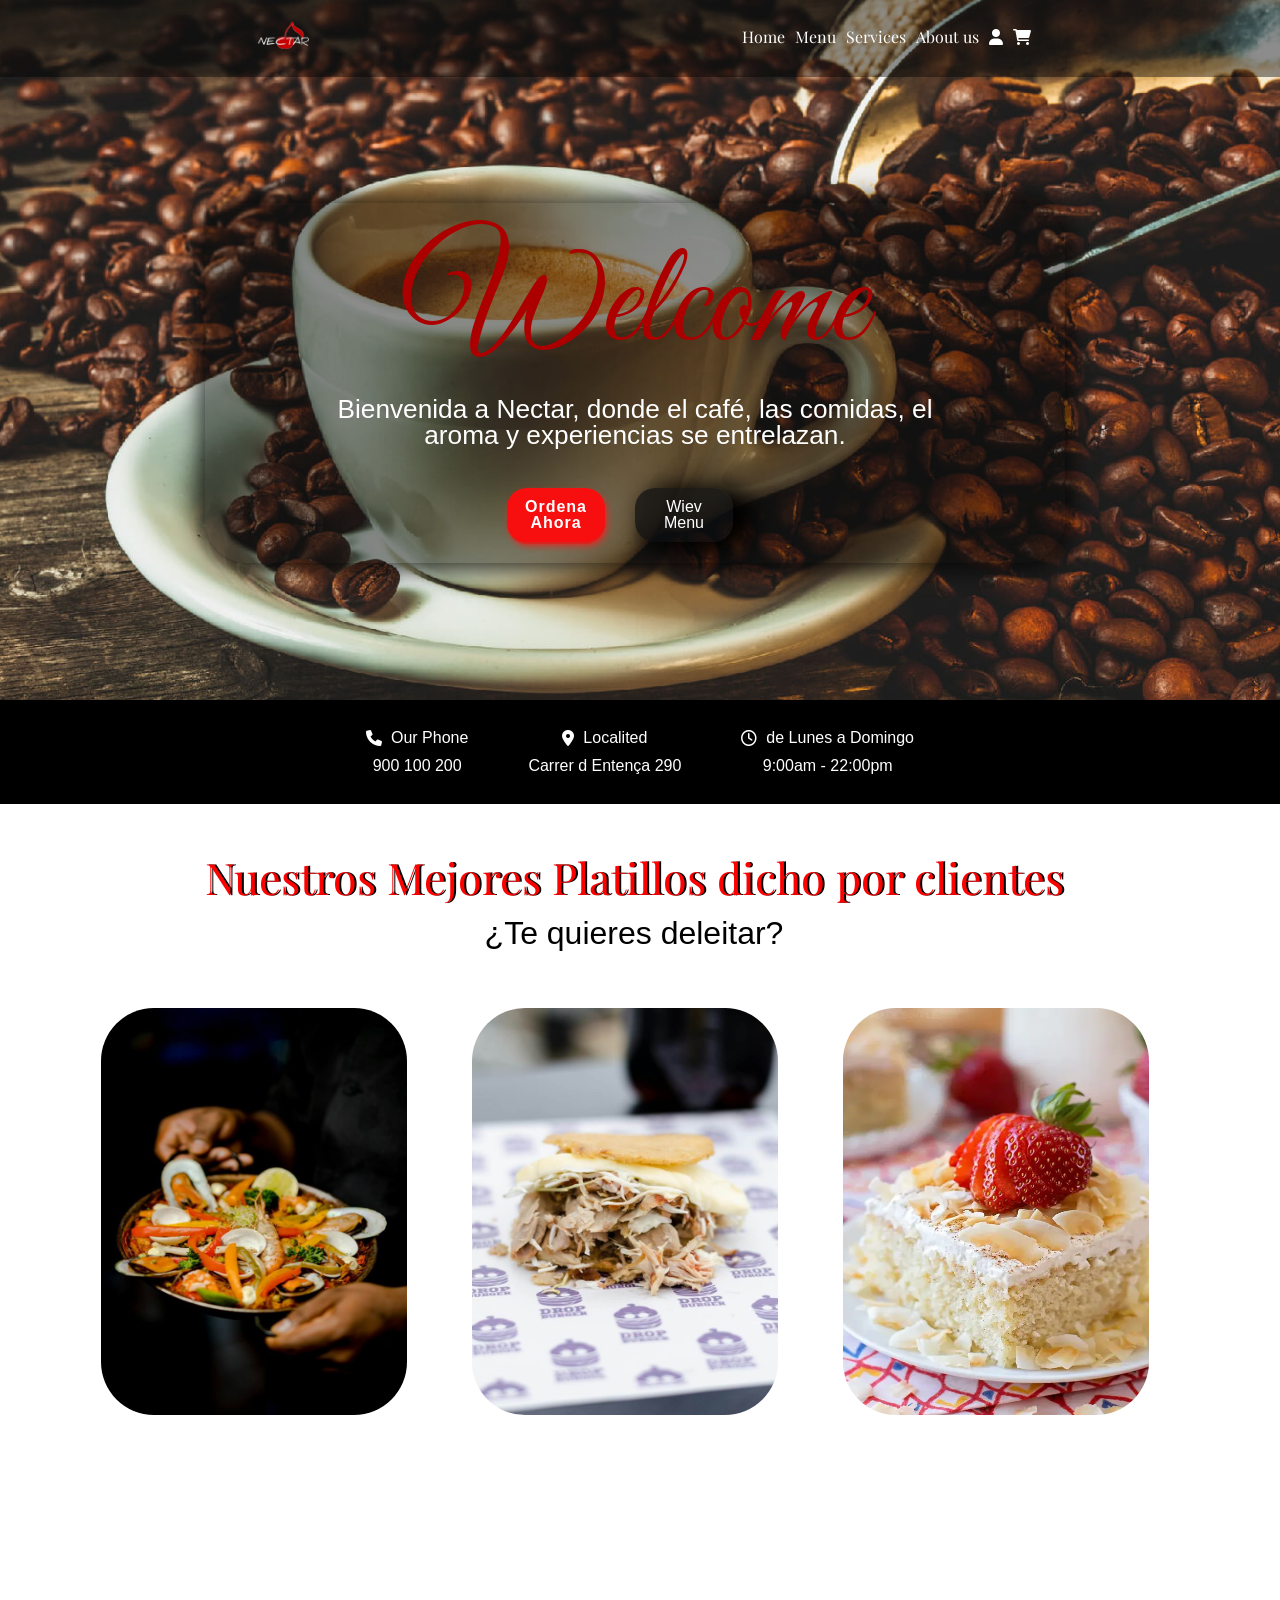
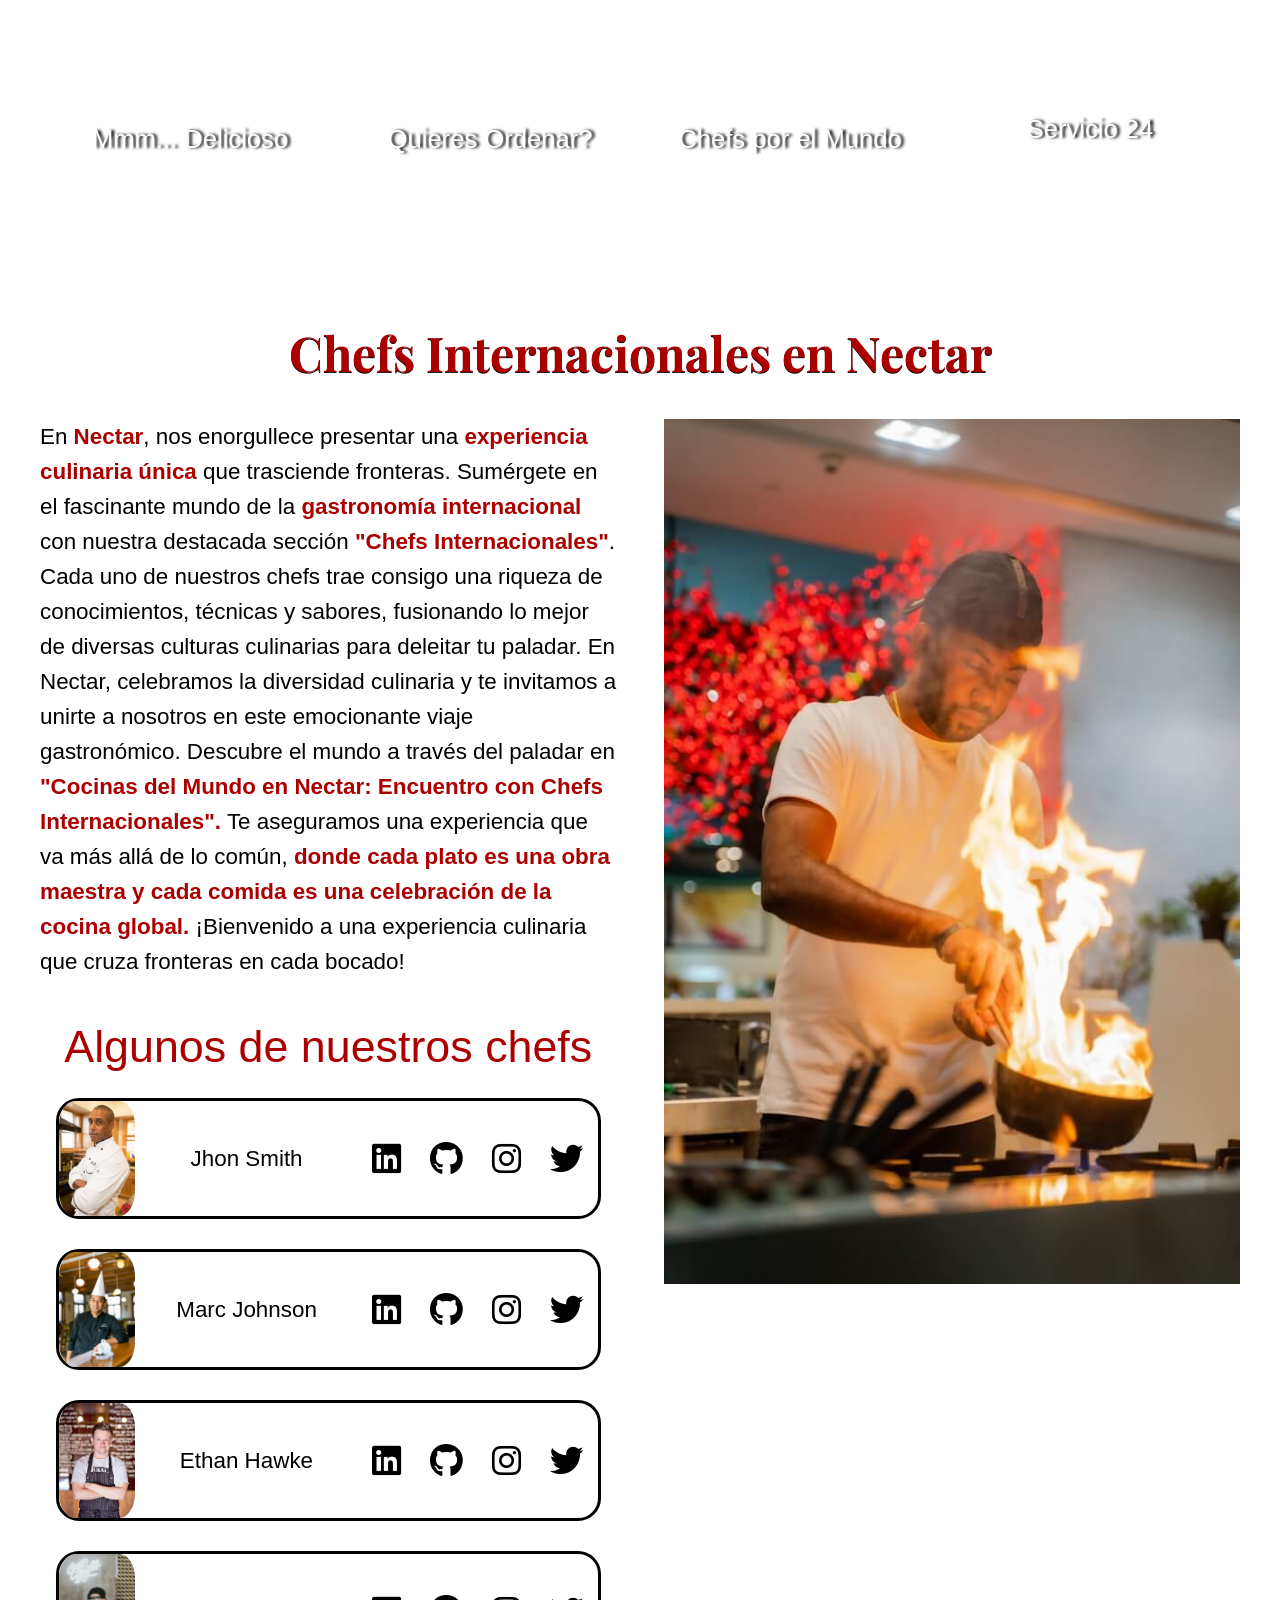
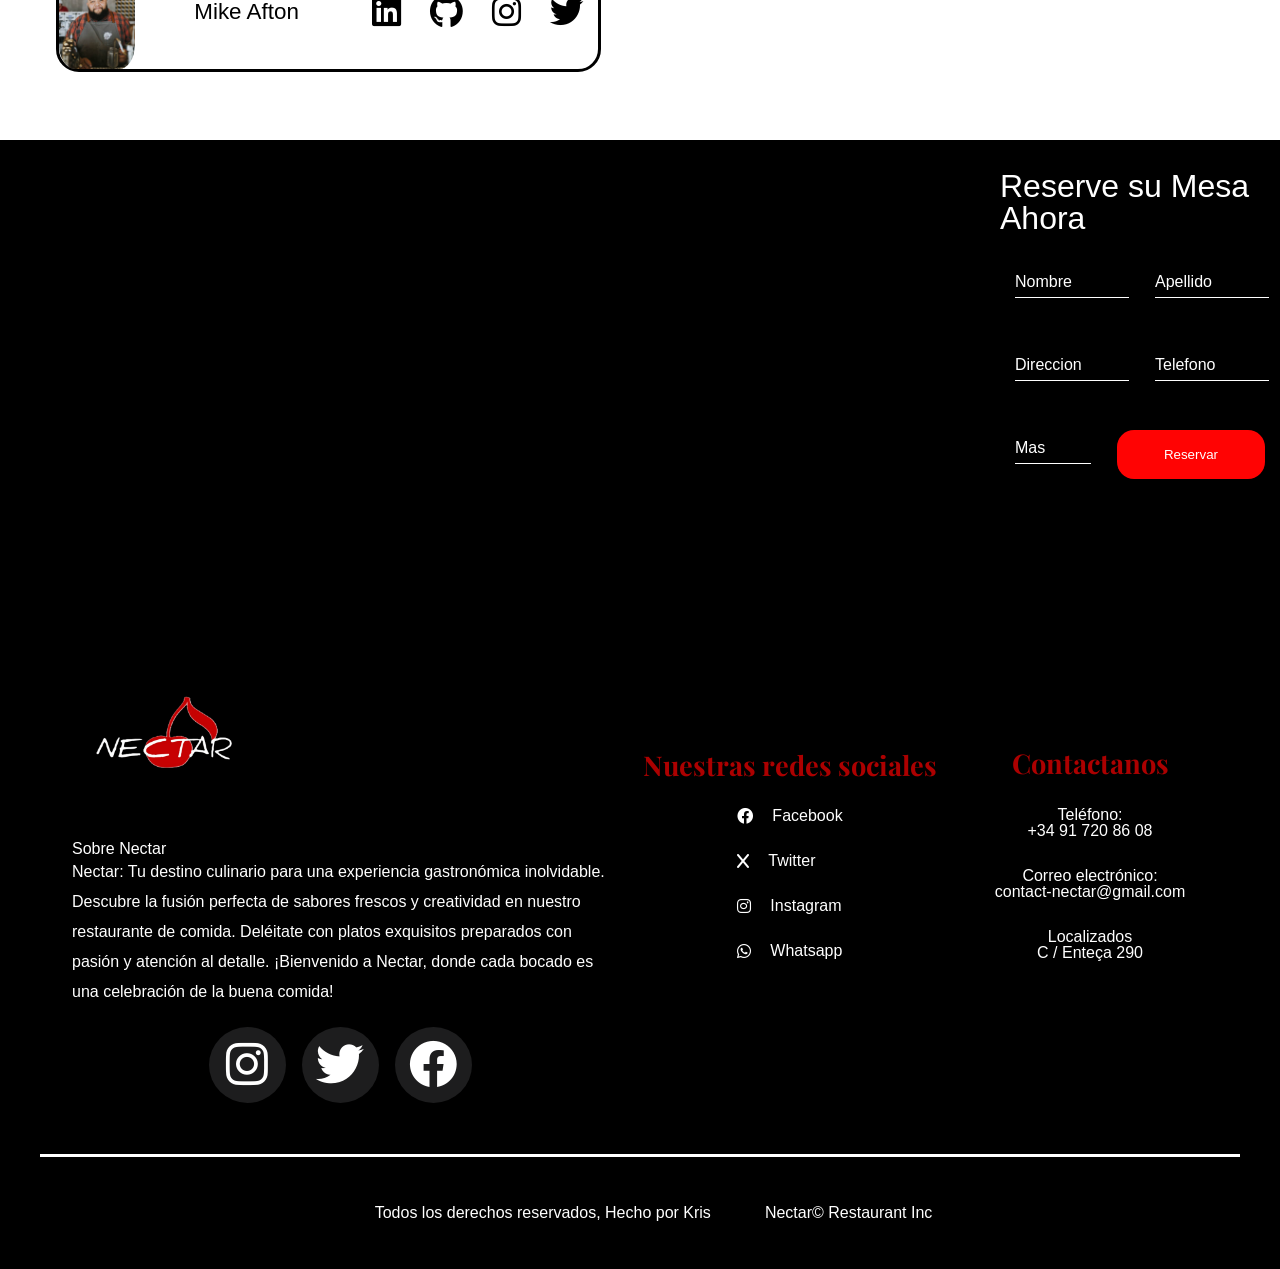
<file: templates/index.html>
<!DOCTYPE html>
<html lang="es">
<head>
    <meta charset="UTF-8">

    <link rel="stylesheet" href="css/reset.css">

    <link rel="preconnect" href="https://fonts.googleapis.com">
    <link rel="preconnect" href="https://fonts.gstatic.com" crossorigin>
    <link href="https://fonts.googleapis.com/css2?family=Playfair+Display:ital@1&display=swap" rel="stylesheet">
    <link href="https://fonts.googleapis.com/css2?family=Great+Vibes&display=swap" rel="stylesheet">

    <link rel="stylesheet" href="https://cdnjs.cloudflare.com/ajax/libs/font-awesome/6.0.0/css/all.min.css">

    <link rel="stylesheet" href="css/style.css">

    <meta name="viewport" content="width=device-width, initial-scale=1.0">

    <link rel="icon" href="img-optimizado/cherry.png" type="image/png">

    <title>Nectar</title>

</head>
<body>
    <div id="wrapper">
        <header class="header_start">
            <div class="header_all">
                <div class="wrapper">
                    <div class="header_title_a_network">
                        <a class="h1_a" href="index.html">
                            <img class="cherry-title" src="img-optimizado/cherry_white.png" alt="title-cherry">
                        </a>    
                    </div>    
                    <div class="header_nav_bars">
                        <label for="main" class="bars-menu"> 
                            <i class="fa-solid fa-bars responsive_bar"></i>
                        </label>
                        <input type="checkbox" id="main" class="nav_input">    <!-- Menu bar on mobile view -->
                        <nav class="nav_menu">    
                            <ul class="naving" role="navigation">
                                <li class="list-nav-nectar"><a href="index.html" class="nav_list">Home</a></li>
                                <li class="list-nav-nectar"><a href="menu.html" class="nav_list box-list">Menu</a></li>
                                <li class="list-nav-nectar services-main-list">
                                    <a href="#" class="nav_list">Services</a>
                                    <ul class="services-submain">
                                        <li class="submain-list"><a href="ordernar.html">Ordenar</a></li>
                                        <li class="submain-list"><a href="delivery.html">Delivery</a></li>
                                    </ul>
                                </li>
                                <li class="list-nav-nectar"><a href="about-us.html" class="nav_list">About us</a></li>
                                <li class="list-nav-nectar icon-naving"><a href="../login.php"><i class="fa-solid fa-user"></i></a></li>
                                <li class="list-nav-nectar icon-naving"><a href="../bd.php"><i class="fa-solid fa-cart-shopping"></i></a></i></li>
                            </ul>
                        </nav>     
                    </div>
                </div>
            </div>
        </header>
        <div class="hero">
            <div class="container_hero">
                <div class="box-img-hero img-carrusel">
                    <div class="overlow">
                        <div class="wrapper">
                            <div class="welcome">
                                <div class="text-hero">
                                    <span class="span-text-hero">Welcome</span>
                                    <p class="p-hero">Bienvenida a Nectar, donde el café, las comidas, el aroma y experiencias se entrelazan.</p>
                                </div>
                                <div class="buttoms-hero">
                                    <a href="ordernar.html" class="bottom-order">Ordena Ahora</a>
                                    <a href="menu.html" class="bottom-view-menu">Wiev Menu</a>
                                </div>
                            </div>
                        </div>
                    </div>
                </div>
                <div class="box-img-hero img-carrusel2">
                    <div class="overlow">
                        <div class="wrapper">
                            <div class="welcome">
                                <div class="text-hero">
                                    <span class="span-text-hero">Like</span>
                                    <p class="p-hero">
                                        ¡Caliente, Cremoso y Listo para Disfrutar en Nectar!
                                    </p>
                                </div>
                                <div class="buttoms-hero">
                                    <a href="ordenar.html" class="bottom-order">Ordena Ahora</a>
                                    <a href="menu.html" class="bottom-view-menu">Wiev Menu</a>
                                </div>
                            </div>
                        </div>
                    </div>
                </div>
                <div class="box-img-hero img-carrusel3">
                    <div class="overlow">
                        <div class="wrapper">
                            <div class="welcome">
                                <div class="text-hero">
                                    <span class="span-text-hero">Welcome</span>
                                    <p class="p-hero">¡En Nectar el Café es un Fuego de Sabor, Cremosidad y Placer.</p>
                                </div>
                                <div class="buttoms-hero">
                                    <a href="ordenar.html" class="bottom-order">Ordena Ahora</a>
                                    <a href="menu.html" class="bottom-view-menu">Wiev Menu</a>
                                </div>
                            </div>
                        </div>
                    </div>
                </div>
                <div class="box-img-hero img-carrusel4">
                    <div class="overlow">
                        <div class="wrapper">
                            <div class="welcome">
                                <div class="text-hero">
                                    <span class="span-text-hero">Remember</span>
                                    <p class="p-hero">No solo creamos café y comidas, creamos momentos. Nuestro espacio es tu refugio, donde puedes disfrutar de la calidez de la compañía o sumergirte en la serenidad de tu propio espacio.</p>
                                </div>
                                <div class="buttoms-hero">
                                    <a class="bottom-order" href="ordenar.html">Ordena Ahora</a>
                                    <a href="menu.html" class="bottom-view-menu">Wiev Menu</a>
                                </div>
                            </div>
                        </div>
                    </div>
                </div>
            </div>
        </div>
        <main class="main">
            <section class="services-nectar time-services">
                <div class="wrapper">
                    <div class="links services-day">
                        <div class="box-services phone-resum">
                            <div class="title-services-content">
                                <i class="fa-solid fa-phone"></i>
                                <h2>Our Phone</h2>
                            </div>
                            <p>900 100 200</p>
                        </div>
                        <div class="box-services localited-site">
                            <div class="title-services-content">
                                <i class="fa-solid fa-location-dot"></i>
                                <h2>Localited</h2>
                            </div>
                            <p>Carrer d Entença 290</p>
                        </div>
                        <div class="box-services clock-day">
                            <div class="title-services-content">
                                <i class="fa-regular fa-clock"></i>
                                <h2>de Lunes a Domingo</h2>
                            </div>
                            <p>9:00am - 22:00pm </p>
                        </div>
                    </div>
                </div>
            </section>
            <section class="section-food-temp">
                <div class="wrapper">
                    <div class="content-stars-slider">
                        <div class="title-slider-star">
                            <h2>Nuestros Mejores Platillos dicho por clientes</h2>
                            <p>¿Te quieres deleitar?</p>
                        </div>
                        <div class="slider-content">
                            <div id="box-1" class="box-slider">
                                <img class="image-slider-fest" src="./img-optimizado/paella-slider-s.jpg" alt="paella-gucci">
                                <div class="title-box-food">
                                    <h2>Paella</h2>
                                </div>
                            </div>
                            <div class="box-slider">
                                <img class="image-slider-fest" src="./img-optimizado/arepa-slider1.jpg" alt="arepa-venezolana">
                                <div class="title-box-food">
                                    <h2>Arepa Reina Pepeada</h2>
                                </div>
                            </div>
                            <div class="box-slider">
                                <img class="image-slider-fest" src="./img-optimizado/tres-leches-slider.webp" alt="tres leches">
                                <div class="title-box-food">
                                    <h2>Tres Leches</h2>
                                </div>
                            </div>
                            <div class="box-slider">
                                <img class="image-slider-fest" src="./img-optimizado/pizza-sliders.jpg" alt="pizza-rafael">
                                <div class="title-box-food">
                                    <h2>Pizza Mozzarela</h2>
                                </div>
                            </div>
                            <div class="box-slider">
                                <img class="image-slider-fest" src="./img-optimizado/pabellon-slider.jpg" alt="pabellon venezolano">
                                <div class="title-box-food">
                                    <h2>Pabellon Criollo </h2>
                                </div>
                            </div>
                            <div class="box-slider">
                                <img class="image-slider-fest" src="./img-optimizado/lomo-saltado-slider.jpeg" alt="lomo saltado">
                                <div class="title-box-food">
                                    <h2>Lomo Saltado</h2>
                                </div>
                            </div>
                            <div class="box-slider">
                                <img class="image-slider-fest" src="./img-optimizado/pepito-slider.jpg" alt="pepito">
                                <div class="title-box-food">
                                    <h2>Pepito Relleno</h2>
                                </div>
                            </div>
                            <div class="box-slider">
                                <img class="image-slider-fest" src="./img-optimizado/anna-tukhfatullina-food-photographer-stylist-Mzy-OjtCI70-unsplash.jpg" alt="pepito">
                                <div class="title-box-food">
                                    <h2>Pepito Relleno</h2>
                                </div>
                            </div>
                        </div>   
                    </div>
                </div>
            </section>
            <section class="services-summary">
                <div class="wrapper">
                    <div class="services">
                        <div class="box-summary">
                            <div class="box-services-img">
                                <img src="./icons/utensilio fff.png" alt=" Utensilios">
                            </div>
                            <div class="title-summary-services">
                                <h3>Mmm... Delicioso</h3>
                                <p>Los mejores platillos hecho por chef expertos</p>
                            </div>
                        </div>
                        <div class="box-summary">
                            <div class="box-services-img">
                                <img src="./icons/repartidor fff.png" alt="glovo repartidor">
                            </div>
                            <div class="title-summary-services">
                                <h3>Quieres Ordenar?</h3>
                                <p>Tenemos opcion de delivery, por toda la ciudad, y rapido</p>
                            </div>
                        </div>
                        <div class="box-summary">
                            <div class="box-services-img">
                                <img src="./icons/chef fff.png" alt="chef">
                            </div>
                            <div class="title-summary-services">
                                <h3>Chefs por el Mundo</h3>
                                <p>Chef profesionales del mundo nos deleitean con su gastronomia</p>
                            </div>
                        </div>
                        <div class="box-summary">
                            <div class="box-services-img">
                                <img src="./icons/bandeja fff.png" alt="bandeja de restaurante">
                            </div>
                            <div class="title-summary-services">
                                <h3>Servicio 24</h3>
                                <p>Atencion al cliente muy profesional, aseguramos que regresaras</p>
                            </div>
                        </div>
                        
                    </div>
                </div>
            </section>
            <section class="section-chefs">
                <div class="wrapper">
                    <h2 class="title-chef">Chefs Internacionales en Nectar</h2>
                    <article class="about-chefs">
                        <div class="text-chefs-context">
                            <p class="text-description-chefs">En <span>Nectar</span>, nos enorgullece presentar una <span>experiencia culinaria única</span> que trasciende fronteras. Sumérgete en el fascinante mundo de la <span>gastronomía internacional</span> con nuestra destacada sección <span>"Chefs Internacionales"</span>. Cada uno de nuestros chefs trae consigo una riqueza de conocimientos, técnicas y sabores, fusionando lo mejor de diversas culturas culinarias para deleitar tu paladar. En Nectar, celebramos la diversidad culinaria y te invitamos a unirte a nosotros en este emocionante viaje gastronómico. Descubre el mundo a través del paladar en <span>"Cocinas del Mundo en Nectar: Encuentro con Chefs Internacionales".</span> Te aseguramos una experiencia que va más allá de lo común, <span>donde cada plato es una obra maestra y cada comida es una celebración de la cocina global.</span> ¡Bienvenido a una experiencia culinaria que cruza fronteras en cada bocado!</p>
                            <div class="about-chefs-description">
                                <h4 class="title-description-chefs-about">Algunos de nuestros chefs </h4>
                                <div class="cards-chef-nectar">
                                    <img src="img-optimizado/chef2.jpg" alt="chef-nectar-smaller">
                                    <h4>Jhon Smith</h4>
                                    <div class="items-about-chefs">
                                        <a class="chef-reds linkending-chef" href="https://www.facebook.com/?locale=es_ES"><i class="fa-brands fa-linkedin"></i></a>
                                        <a class="chef-reds github-chefs" href="#"><i class="fa-brands fa-github"></i></a>
                                        <a class="chef-reds instragram-chef" href="#"><i class="fa-brands fa-instagram"></i></a>
                                        <a class="chef-reds twiter-chef" href="#"><i class="fa-brands fa-twitter"></i></a>
                                    </div>
                                </div>
                                <div class="cards-chef-nectar">
                                    <img src="img-optimizado/chefs2.jpg" alt="chef-nectar-smaller">
                                    <h4>Marc Johnson</h4>
                                    <div class="items-about-chefs">
                                        <a class="chef-reds linkending-chef" href="#"><i class="fa-brands fa-linkedin"></i></a>
                                        <a class="chef-reds github-chefs" href="#"><i class="fa-brands fa-github"></i></a>
                                        <a class="chef-reds instragram-chef" href="#"><i class="fa-brands fa-instagram"></i></a>
                                        <a class="chef-reds twiter-chef" href="#"><i class="fa-brands fa-twitter"></i></a>
                                    </div>
                                </div>
                                <div class="cards-chef-nectar">
                                    <img src="img-optimizado/chef3.jpg" alt="chef-nectar-smaller">
                                    <h4>Ethan Hawke</h4>
                                    <div class="items-about-chefs">
                                        <a class="chef-reds linkending-chef" href="#"><i class="fa-brands fa-linkedin"></i></a>
                                        <a class="chef-reds github-chefs" href="#"><i class="fa-brands fa-github"></i></a>
                                        <a class="chef-reds instragram-chef" href="#"><i class="fa-brands fa-instagram"></i></a>
                                        <a class="chef-reds twiter-chef" href="#"><i class="fa-brands fa-twitter"></i></a>
                                    </div>
                                </div>
                                <div class="cards-chef-nectar">
                                    <img src="img-optimizado/chef4.jpg" alt="chef-nectar-smaller">
                                    <h4>Mike Afton</h4>
                                    <div class="items-about-chefs">
                                        <a class="chef-reds linkending-chef" href="#"><i class="fa-brands fa-linkedin"></i></a>
                                        <a class="chef-reds github-chefs" href="#"><i class="fa-brands fa-github"></i></a>
                                        <a class="chef-reds instragram-chef" href="#"><i class="fa-brands fa-instagram"></i></a>
                                        <a class="chef-reds twiter-chef" href="#"><i class="fa-brands fa-twitter"></i></a>
                                    </div>
                                </div>
                            </div>    
                        </div>
                        <aside>
                            <img class="chef-principal" src="./img-optimizado/chef1.jpg" alt="chef de nectar">
                        </aside>
                    </article>
                </div>
            </section>
            <section class="reserve">
                <div class="maps-nectar">
                    <iframe src="https://www.google.com/maps/embed?pb=!1m18!1m12!1m3!1d95689.02672900232!2d2.172518399999991!3d41.45479680000001!2m3!1f0!2f0!3f0!3m2!1i1024!2i768!4f13.1!3m3!1m2!1s0x12a4987f7c171639%3A0xcfa9069e4be322d5!2sEscola%20Espai!5e0!3m2!1ses-419!2ses!4v1708768257632!5m2!1ses-419!2ses" width="1000px" height="380px" style="border:0;" allowfullscreen="" loading="lazy" referrerpolicy="no-referrer-when-downgrade"></iframe>
                </div>
                <div class="wrapper">
                    <div class="book-a-table">
                        <div class="form-appointer">
                            <h2 class="title-reserva ">Reserve su Mesa Ahora</h2>
                            <form class="formulary" action="registrer.php">
                                <ul class="form-ul">
                                    <li class="div-name">
                                        <ul class="ul-items-form">
                                            <li class="form_ul_li">
                                                <input type="text" name="nombre" id="nombre" required/>
                                                <label for="nombre">Nombre</label>
                                            </li>
                                            <li class="form_ul_li">
                                                <input type="text" name="apellido" id="apellido" required/>
                                                <label for="apellido">Apellido</label>
                                            </li>
                                        </ul>
                                    </li>
                                    <li class="div-email-phone">
                                        <ul class="ul-items-form">
                                            <li class="form_ul_li">
                                                <input type="text" name="direccion" id="direccion"  required/>
                                                <label for="direccion">Direccion</label>
                                            </li>
                                            
                                            </li>
                                            <li class="form_ul_li">
                                                <input type="text" name="telefono" id="telefono" required/>
                                                <label for="telefono">Telefono</label>
                                            </li>
                                        </ul>
                                    </li>
                                    <li class="div-messege">
                                        <ul class="ul-items-form">
                                            <li class="form_ul_li">
                                                <input type="text" name="messege" id="messege" required>
                                                <label for="messege">Mas</label>
                                            </li>
                                            <li class="submit">
                                                <input class="f" type="submit" value="Reservar">
                                            </li>
                                        </ul>
                                    </li>
                                </ul>
                            </form>
                        </div>
                    </div>
                </div>
            </section>
        </main>
        <footer class="footer">
            <div class="copy_nectar about nectar footer-top">
                <div class="wrapper">
                    <div class="logo-footer">
                        <img src="img-optimizado/cherry_white.png" alt="logo nectar restaurante">
                        <section class="about-nectar">
                            <h5>Sobre Nectar</h5>
                            <p>Nectar: Tu destino culinario para una experiencia gastronómica inolvidable. Descubre la fusión perfecta de sabores frescos y creatividad en nuestro restaurante de comida. Deléitate con platos exquisitos preparados con pasión y atención al detalle. ¡Bienvenido a Nectar, donde cada bocado es una celebración de la buena comida!</p>
                            <div class="links-footer">
                                <a class="chef-reds instragram-chef" href="#"><i class="fa-brands fa-instagram"></i></a>
                                <a class="chef-reds twiter-chef" href="#"><i class="fa-brands fa-twitter"></i></a>
                                <a class="chef-reds twiter-chef" href="#"><i class="fa-brands fa-facebook"></i></a>
                            </div>
                        </section>
                    </div>
                    <section class="footer-links-red">
                        <div class="title-links-about">
                            <h5 class="footer-title about-nectar">Nuestras redes sociales</h5>
                        </div>
                        <ul class="links-about-us-nectar">
                            <li class="items-links-reds"><i class="fa-brands fa-facebook"></i><a href="#">Facebook</a></li>
                            <li class="items-links-reds"><i class="fa-solid fa-x"></i><a href="#">Twitter</a></li>
                            <li class="items-links-reds"><i class="fa-brands fa-instagram"></i><a href="#">Instagram</a></li>
                            <li class="items-links-reds"><i class="fa-brands fa-whatsapp"></i><a href="#">Whatsapp </a></li>
                        </ul>
                    </section>
                    <section class="info-nectar">
                        <div class="title-footer-nectar-info">
                            <h5 class="footer-title info-title">Contactanos</h5>
                        </div>
                        <ul class="list-info-customer">
                            <li class="info-nectar li-items">
                                <h5 class="phone-nectar-items">Teléfono:</h5>
                                <a href="#">+34 91 720 86 08</a>
                            </li>
                            <li class="info-nectar li-items">
                                <h5 class="email-nectar-items">Correo electrónico:</h5>
                                <a href="#">contact-nectar@gmail.com</a>
                            </li>
                            <li class="info-nectar li-items">
                                <h5 class="ubication-nectar-items">Localizados</h5>
                                <a href="#">C / Enteça 290</a>
                            </li>
                        </ul>
                    </section>
                </div>
            </div>
            <div class="footer-bottom">
                <div class="wrapper">
                    <p></p>Todos los derechos  reservados, Hecho por Kris</p>
                    <p>Nectar&#169; Restaurant Inc</p>
                </div>
            </div>
        </footer>
    </div>    
</body>
</html>
</file>
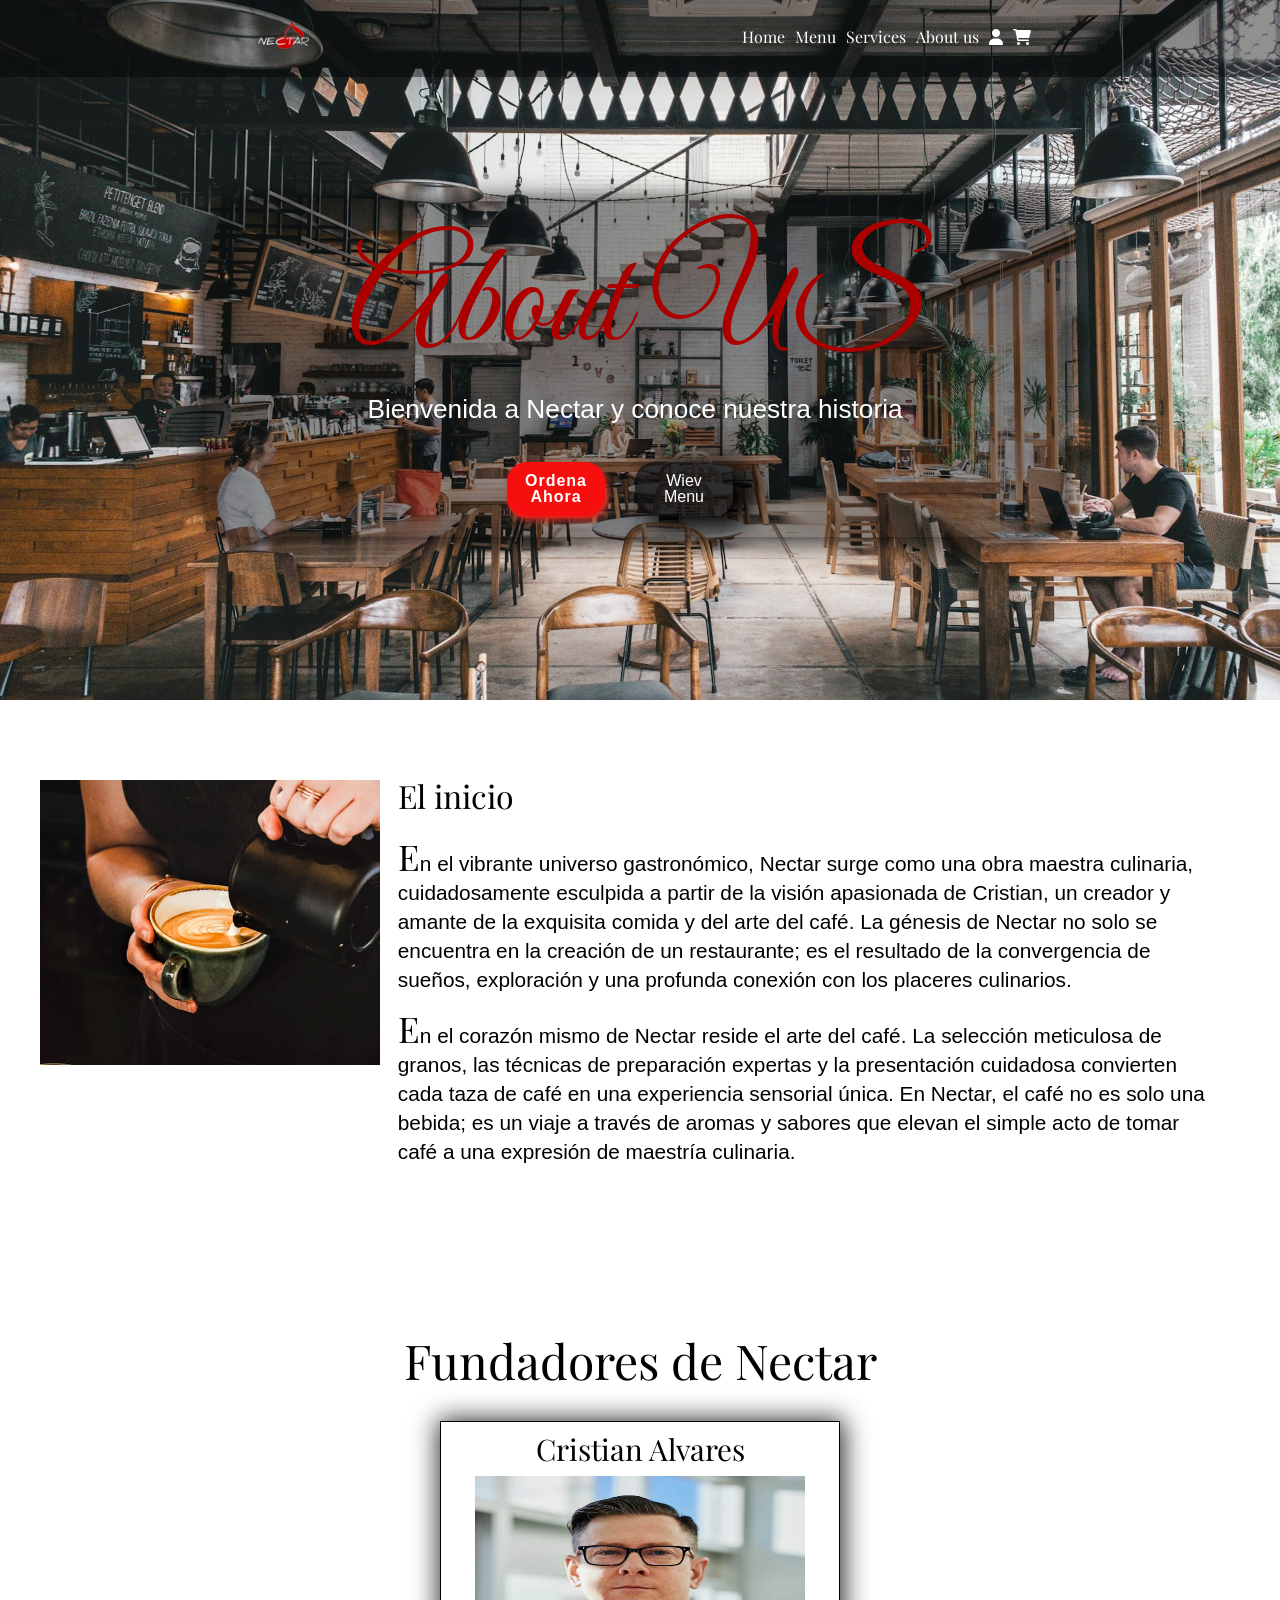
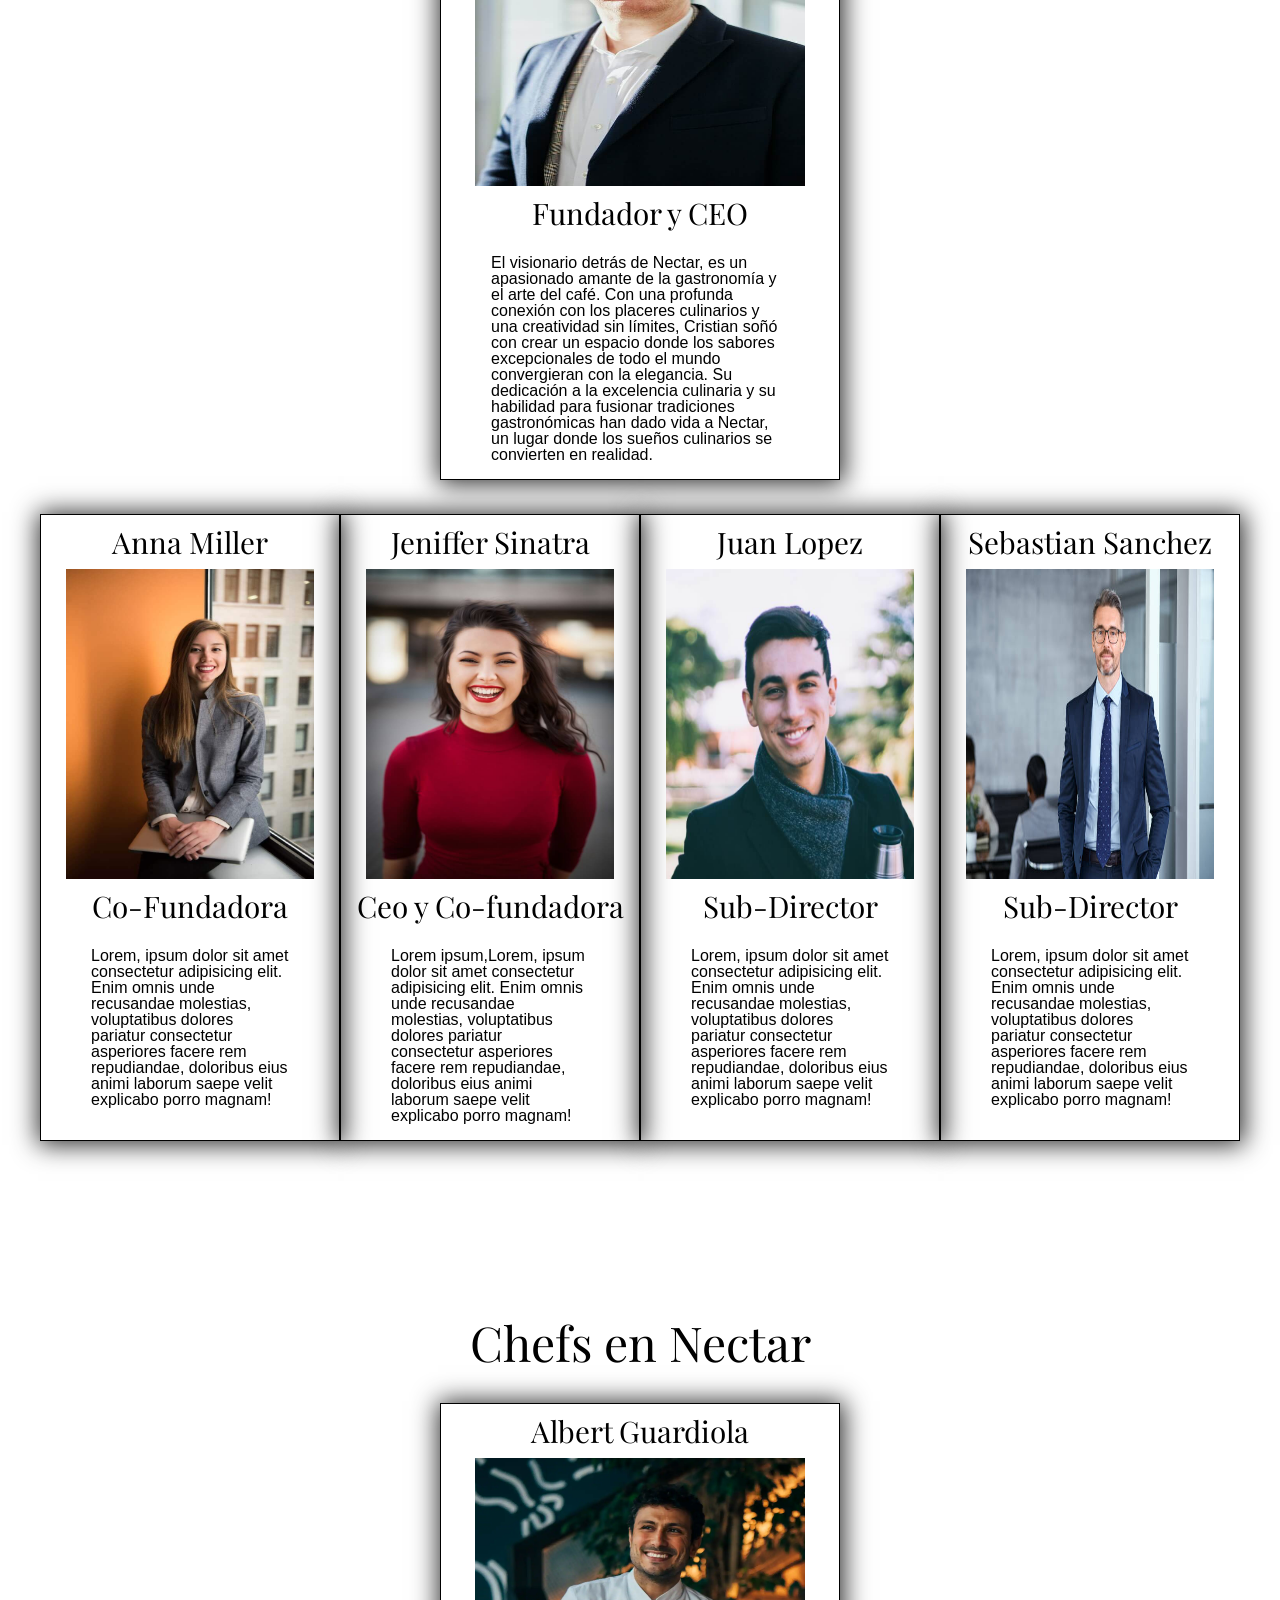
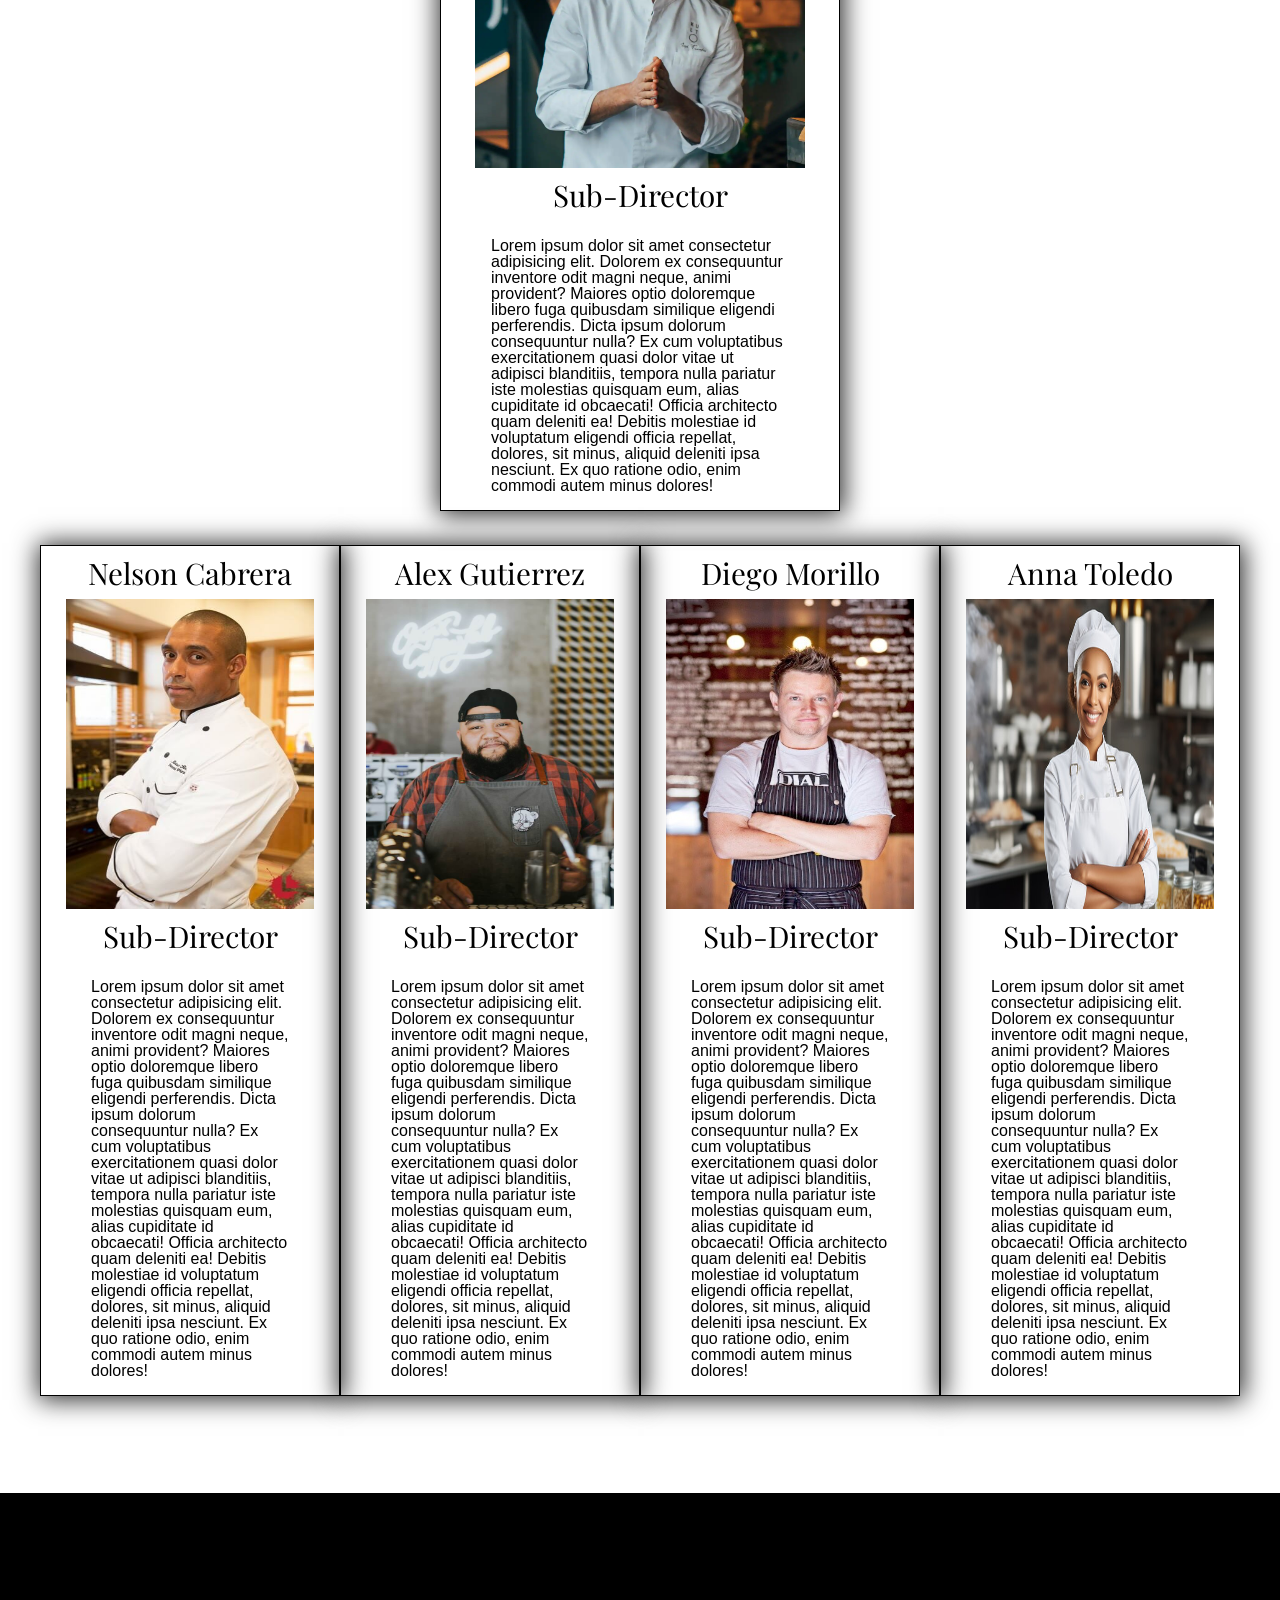
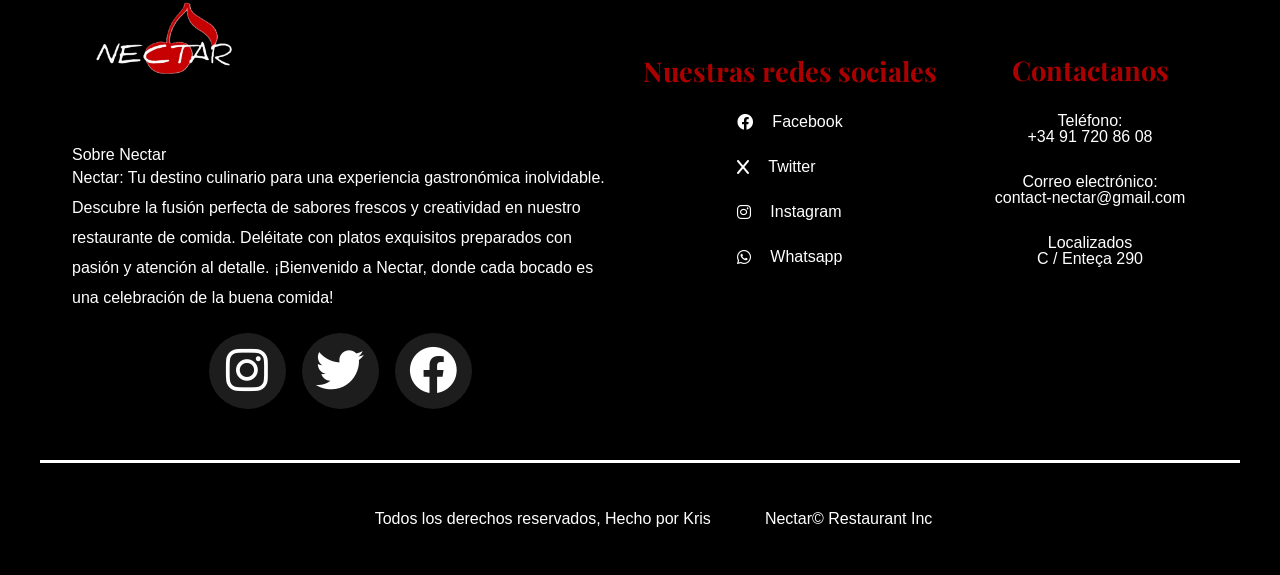
<file: templates/about-us.html>
<!DOCTYPE html>
<html lang="en">
<head>
    <meta charset="UTF-8">

    <link rel="stylesheet" href="css/reset.css">

    <link rel="preconnect" href="https://fonts.googleapis.com">
    <link rel="preconnect" href="https://fonts.gstatic.com" crossorigin>
    <link href="https://fonts.googleapis.com/css2?family=Playfair+Display:ital@1&display=swap" rel="stylesheet">
    <link href="https://fonts.googleapis.com/css2?family=Great+Vibes&display=swap" rel="stylesheet">

    <link rel="stylesheet" href="https://cdnjs.cloudflare.com/ajax/libs/font-awesome/6.0.0/css/all.min.css">

    <link rel="stylesheet" href="css/style.css">
    <link rel="stylesheet" href="css/about.css">

    <meta name="viewport" content="width=device-width, initial-scale=1.0">

    <link rel="icon" href="img-optimizado/cherry.png" type="image/png">

    <title>Nectar</title>
</head>
<body>
    <div id="wrapper">
        <header class="header_start">
            <div class="header_all">
                <div class="wrapper">
                    <div class="header_title_a_network">
                        <a class="h1_a" href="index.html">
                            <img class="cherry-title" src="img-optimizado/cherry_white.png" alt="title-cherry">
                        </a>    
                    </div>    
                    <div class="header_nav_bars">
                        <label for="main" class="bars-menu"> 
                            <i class="fa-solid fa-bars responsive_bar"></i>
                        </label>
                        <input type="checkbox" id="main" class="nav_input">    <!-- Menu bar on mobile view -->
                        <nav class="nav_menu">    
                            <ul class="naving" role="navigation">
                                <li class="list-nav-nectar"><a href="index.html" class="nav_list">Home</a></li>
                                <li class="list-nav-nectar"><a href="menu.html" class="nav_list box-list">Menu</a></li>
                                <li class="list-nav-nectar services-main-list">
                                    <a href="#" class="nav_list">Services</a>
                                    <ul class="services-submain">
                                        <li class="submain-list"><a href="ordernar.html">Ordenar</a></li>
                                        <li class="submain-list"><a href="delivery.html">Delivery</a></li>
                                    </ul>
                                </li>
                                <li class="list-nav-nectar"><a href="about-us.html" class="nav_list">About us</a></li>
                                <li class="list-nav-nectar icon-naving"><a href="../login.php"><i class="fa-solid fa-user"></i></a></li>
                                <li class="list-nav-nectar icon-naving"><a href="../bd.php"><i class="fa-solid fa-cart-shopping"></i></a></i></li>
                            </ul>
                        </nav>     
                    </div>
                </div>
            </div>
        </header>

        <div class="hero">
            <div class="container-hero-about-us">
                <div class="overlow">
                    <div class="wrapper">
                        <div class="welcome">
                            <div class="text-hero">
                                <span class="span-text-hero">About US</span>
                                <p class="p-hero">Bienvenida a Nectar y conoce nuestra historia</p>
                            </div>
                            <div class="buttoms-hero">
                                <a href="ordernar.html" class="bottom-order">Ordena Ahora</a>
                                <a href="menu.html" class="bottom-view-menu">Wiev Menu</a>
                            </div>
                        </div>
                    </div>
                </div> 
            </div>
        </div>

        <main id="main">
            <section class="about-contents">
                <div class="wrapper">
                    <article class="about-origin">
                        <div class="img-origin-nectar">
                            <img src="img-optimizado/origin.jpg" alt="imagen de cafe nectar">
                        </div>
                        <div class="content-txt">
                            <h2 class="title-about">El inicio</h2>
                            <p class="paragraph_about">En el vibrante universo gastronómico, Nectar surge como una obra maestra culinaria, cuidadosamente esculpida a partir de la visión apasionada de Cristian, un creador y amante de la exquisita comida y del arte del café. La génesis de Nectar no solo se encuentra en la creación de un restaurante; es el resultado de la convergencia de sueños, exploración y una profunda conexión con los placeres culinarios.</p>
                            <p>En el corazón mismo de Nectar reside el arte del café. La selección meticulosa de granos, las técnicas de preparación expertas y la presentación cuidadosa convierten cada taza de café en una experiencia sensorial única. En Nectar, el café no es solo una bebida; es un viaje a través de aromas y sabores que elevan el simple acto de tomar café a una expresión de maestría culinaria.</p>
                        </div>
                    </article>
                </div>
            </section>
            <section class="about-contents">
                <div class="wrapper">
                    <h2 class="title-about title-founders">Fundadores de Nectar</h2>
                    <article class="about-creaters">
                        <div class="container-cards-about">
                            <div class="ceo-about">
                                <h3 class="title-user">Cristian Alvares</h3>
                                <img class="img-user" src="img-optimizado/creador.jpg" alt="fundador de nectar">
                                <span class="title-description">Fundador y CEO</span>
                                <p class="description-users-nectar">El visionario detrás de Nectar, es un apasionado amante de la gastronomía y el arte del café. Con una profunda conexión con los placeres culinarios y una creatividad sin límites, Cristian soñó con crear un espacio donde los sabores excepcionales de todo el mundo convergieran con la elegancia. Su dedicación a la excelencia culinaria y su habilidad para fusionar tradiciones gastronómicas han dado vida a Nectar, un lugar donde los sueños culinarios se convierten en realidad.</p>
                            </div>
                            <section class="container-cards-seos"> 
                                <div class="cards-founders card">
                                    <h3 class="title-user">Anna Miller</h3>
                                    <img class="img-user" src="img-optimizado/dd.jpg" alt="co fundador de nectar">
                                    <span class="title-description">Co-Fundadora</span>
                                    <p class="description-users-nectar">Lorem, ipsum dolor sit amet consectetur adipisicing elit. Enim omnis unde recusandae molestias, voluptatibus dolores pariatur consectetur asperiores facere rem repudiandae, doloribus eius animi laborum saepe velit explicabo porro magnam!</p>
                                </div>
                                <div class="cards-founders">
                                    <h3 class="title-user">Jeniffer Sinatra</h3>
                                    <img class="img-user" src="img-optimizado/usuario1.jpg" alt="co fundador de nectar">
                                    <span class="title-description">Ceo y Co-fundadora</span>
                                    <p class="description-users-nectar">Lorem ipsum,Lorem, ipsum dolor sit amet consectetur adipisicing elit. Enim omnis unde recusandae molestias, voluptatibus dolores pariatur consectetur asperiores facere rem repudiandae, doloribus eius animi laborum saepe velit explicabo porro magnam!</p>
                                </div>
                                <div class="cards-founders">
                                    <h3 class="title-user">Juan Lopez</h3>
                                    <img class="img-user" src="img-optimizado/usuario2.jpg" alt="co fundador de nectar">
                                    <span class="title-description">Sub-Director</span>
                                    <p class="description-users-nectar">Lorem, ipsum dolor sit amet consectetur adipisicing elit. Enim omnis unde recusandae molestias, voluptatibus dolores pariatur consectetur asperiores facere rem repudiandae, doloribus eius animi laborum saepe velit explicabo porro magnam!</p>
                                </div>
                                <div class="cards-founders">
                                    <h3 class="title-user">Sebastian Sanchez</h3>
                                    <img class="img-user" src="img-optimizado/empresario.jpg" alt="co fundador de nectar">
                                    <span class="title-description">Sub-Director</span>
                                    <p class="description-users-nectar">Lorem, ipsum dolor sit amet consectetur adipisicing elit. Enim omnis unde recusandae molestias, voluptatibus dolores pariatur consectetur asperiores facere rem repudiandae, doloribus eius animi laborum saepe velit explicabo porro magnam!</p>
                                </div>
                            </section>
                        </div>
                    </article>
                </div>
            </section>
            <section class="about-contents">
                <div class="wrapper">   

                    <h2 class="title-chefs-about">Chefs en Nectar</h2>
                    <article class="chefs-container-about">
                        <div class="container-cards-about">
                            <div class="chef-principal">
                                <h3 class="title-user">Albert Guardiola</h3>
                                <img class="img-user" src="img-optimizado/optimizar/chef8.webp" alt="chefs de nectar">
                                <span class="title-description">Sub-Director</span>
                                <p class="description-users-nectar">Lorem ipsum dolor sit amet consectetur adipisicing elit. Dolorem ex consequuntur inventore odit magni neque, animi provident? Maiores optio doloremque libero fuga quibusdam similique eligendi perferendis. Dicta ipsum dolorum consequuntur nulla? Ex cum voluptatibus exercitationem quasi dolor vitae ut adipisci blanditiis, tempora nulla pariatur iste molestias quisquam eum, alias cupiditate id obcaecati! Officia architecto quam deleniti ea! Debitis molestiae id voluptatum eligendi officia repellat, dolores, sit minus, aliquid deleniti ipsa nesciunt. Ex quo ratione odio, enim commodi autem minus dolores!</p>
                            </div>
                            <section class="container-cards-seos">
                                <div class="cards-chefs-about">
                                    <h3 class="title-user">Nelson Cabrera</h3>
                                    <img class="img-user" src="img-optimizado/chef2.jpg" alt="chefs de nectar">
                                    <span class="title-description">Sub-Director</span>
                                    <p class="description-users-nectar">Lorem ipsum dolor sit amet consectetur adipisicing elit. Dolorem ex consequuntur inventore odit magni neque, animi provident? Maiores optio doloremque libero fuga quibusdam similique eligendi perferendis. Dicta ipsum dolorum consequuntur nulla? Ex cum voluptatibus exercitationem quasi dolor vitae ut adipisci blanditiis, tempora nulla pariatur iste molestias quisquam eum, alias cupiditate id obcaecati! Officia architecto quam deleniti ea! Debitis molestiae id voluptatum eligendi officia repellat, dolores, sit minus, aliquid deleniti ipsa nesciunt. Ex quo ratione odio, enim commodi autem minus dolores!</p>
                                </div>
                                <div class="cards-chefs-about">
                                    <h3 class="title-user">Alex Gutierrez</h3>
                                    <img class="img-user" src="img-optimizado/chef4.jpg" alt="chefs de nectar">
                                    <span class="title-description">Sub-Director</span>
                                    <p class="description-users-nectar">Lorem ipsum dolor sit amet consectetur adipisicing elit. Dolorem ex consequuntur inventore odit magni neque, animi provident? Maiores optio doloremque libero fuga quibusdam similique eligendi perferendis. Dicta ipsum dolorum consequuntur nulla? Ex cum voluptatibus exercitationem quasi dolor vitae ut adipisci blanditiis, tempora nulla pariatur iste molestias quisquam eum, alias cupiditate id obcaecati! Officia architecto quam deleniti ea! Debitis molestiae id voluptatum eligendi officia repellat, dolores, sit minus, aliquid deleniti ipsa nesciunt. Ex quo ratione odio, enim commodi autem minus dolores!</p>
                                </div>
                                <div class="cards-chefs-about">
                                    <h3 class="title-user">Diego Morillo</h3>
                                    <img class="img-user" src="img-optimizado/chef3.jpg" alt="chefs de nectar">
                                    <span class="title-description">Sub-Director</span>
                                    <p class="description-users-nectar">Lorem ipsum dolor sit amet consectetur adipisicing elit. Dolorem ex consequuntur inventore odit magni neque, animi provident? Maiores optio doloremque libero fuga quibusdam similique eligendi perferendis. Dicta ipsum dolorum consequuntur nulla? Ex cum voluptatibus exercitationem quasi dolor vitae ut adipisci blanditiis, tempora nulla pariatur iste molestias quisquam eum, alias cupiditate id obcaecati! Officia architecto quam deleniti ea! Debitis molestiae id voluptatum eligendi officia repellat, dolores, sit minus, aliquid deleniti ipsa nesciunt. Ex quo ratione odio, enim commodi autem minus dolores!</p>
                                </div>
                                <div class="cards-chefs-about">
                                    <h3 class="title-user">Anna Toledo</h3>
                                    <img class="img-user" src="img-optimizado/optimizar/bg_3.jpg" alt="chefs de nectar">
                                    <span class="title-description">Sub-Director</span>
                                    <p class="description-users-nectar">Lorem ipsum dolor sit amet consectetur adipisicing elit. Dolorem ex consequuntur inventore odit magni neque, animi provident? Maiores optio doloremque libero fuga quibusdam similique eligendi perferendis. Dicta ipsum dolorum consequuntur nulla? Ex cum voluptatibus exercitationem quasi dolor vitae ut adipisci blanditiis, tempora nulla pariatur iste molestias quisquam eum, alias cupiditate id obcaecati! Officia architecto quam deleniti ea! Debitis molestiae id voluptatum eligendi officia repellat, dolores, sit minus, aliquid deleniti ipsa nesciunt. Ex quo ratione odio, enim commodi autem minus dolores!</p>
                                </div>
                            </section>
                        </div>
                    </article>
                </div>
            </section>
        </main>
        
        <footer class="footer">
            <div class="copy_nectar about nectar footer-top">
                <div class="wrapper">
                    <div class="logo-footer">
                        <img src="img-optimizado/cherry_white.png" alt="logo nectar restaurante">
                        <section class="about-nectar">
                            <h5>Sobre Nectar</h5>
                            <p>Nectar: Tu destino culinario para una experiencia gastronómica inolvidable. Descubre la fusión perfecta de sabores frescos y creatividad en nuestro restaurante de comida. Deléitate con platos exquisitos preparados con pasión y atención al detalle. ¡Bienvenido a Nectar, donde cada bocado es una celebración de la buena comida!</p>
                            <div class="links-footer">
                                <a class="chef-reds instragram-chef" href="#"><i class="fa-brands fa-instagram"></i></a>
                                <a class="chef-reds twiter-chef" href="#"><i class="fa-brands fa-twitter"></i></a>
                                <a class="chef-reds twiter-chef" href="#"><i class="fa-brands fa-facebook"></i></a>
                            </div>
                        </section>
                    </div>
                    <section class="footer-links-red">
                        <div class="title-links-about">
                            <h5 class="footer-title about-nectar">Nuestras redes sociales</h5>
                        </div>
                        <ul class="links-about-us-nectar">
                            <li class="items-links-reds"><i class="fa-brands fa-facebook"></i><a href="#">Facebook</a></li>
                            <li class="items-links-reds"><i class="fa-solid fa-x"></i><a href="#">Twitter</a></li>
                            <li class="items-links-reds"><i class="fa-brands fa-instagram"></i><a href="#">Instagram</a></li>
                            <li class="items-links-reds"><i class="fa-brands fa-whatsapp"></i><a href="#">Whatsapp </a></li>
                        </ul>
                    </section>
                    <section class="info-nectar">
                        <div class="title-footer-nectar-info">
                            <h5 class="footer-title info-title">Contactanos</h5>
                        </div>
                        <ul class="list-info-customer">
                            <li class="info-nectar li-items">
                                <h5 class="phone-nectar-items">Teléfono:</h5>
                                <a href="#">+34 91 720 86 08</a>
                            </li>
                            <li class="info-nectar li-items">
                                <h5 class="email-nectar-items">Correo electrónico:</h5>
                                <a href="#">contact-nectar@gmail.com</a>
                            </li>
                            <li class="info-nectar li-items">
                                <h5 class="ubication-nectar-items">Localizados</h5>
                                <a href="#">C / Enteça 290</a>
                            </li>
                        </ul>
                    </section>
                </div>
            </div>
            <div class="footer-bottom">
                <div class="wrapper">
                    <p></p>Todos los derechos  reservados, Hecho por Kris</p>
                    <p>Nectar&#169; Restaurant Inc</p>
                </div>
            </div>
        </footer>
    </div>
</body>
</html>
</file>
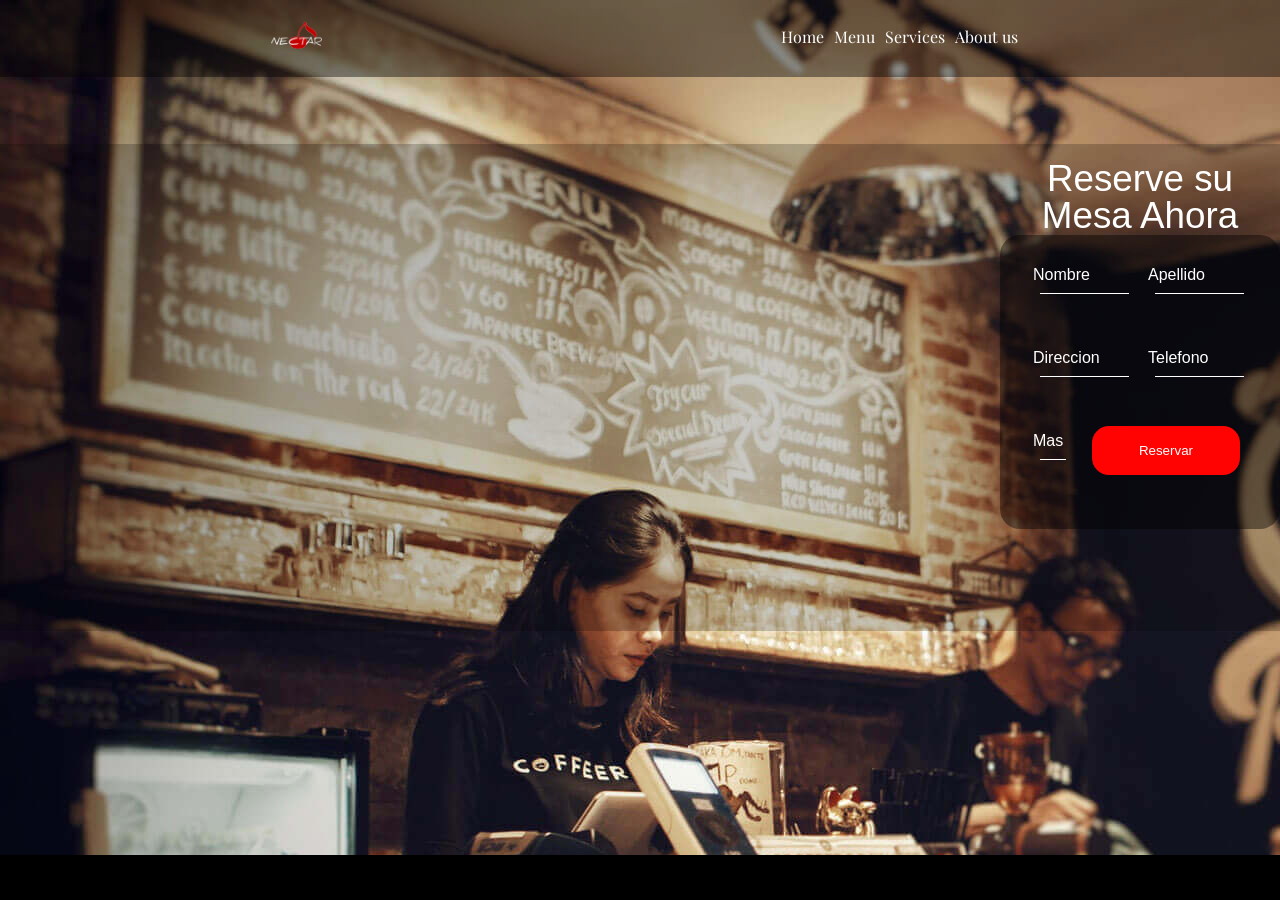
<file: templates/delivery.html>
<!DOCTYPE html>
<html lang="en">
<head>
    <meta charset="UTF-8">

    <link rel="stylesheet" href="css/reset.css">

    <link rel="preconnect" href="https://fonts.googleapis.com">
    <link rel="preconnect" href="https://fonts.gstatic.com" crossorigin>
    <link href="https://fonts.googleapis.com/css2?family=Playfair+Display:ital@1&display=swap" rel="stylesheet">
    <link href="https://fonts.googleapis.com/css2?family=Great+Vibes&display=swap" rel="stylesheet">

    <link rel="stylesheet" href="https://cdnjs.cloudflare.com/ajax/libs/font-awesome/6.0.0/css/all.min.css">

    <link rel="stylesheet" href="css/style.css">
    <link rel="stylesheet" href="css/reserva.css">

    <meta name="viewport" content="width=device-width, initial-scale=1.0">

    <link rel="icon" href="img-optimizado/cherry.png" type="image/png">

    <title>Reservar Delivery</title>
</head>
<body>
    <header class="header_start">
        <div class="header_all">
            <div class="wrapper">
                <div class="header_title_a_network">
                    <a class="h1_a" href="index.html">
                        <img class="cherry-title" src="img-optimizado/cherry_white.png" alt="title-cherry">
                    </a>    
                </div>    
                <div class="header_nav_bars">
                    <label for="main" class="bars-menu"> 
                        <i class="fa-solid fa-bars responsive_bar"></i>
                    </label>
                    <input type="checkbox" id="main" class="nav_input">    <!-- Menu bar on mobile view -->
                    <nav class="nav_menu">    
                        <ul>
                            <li class="list-nav-nectar"><a href="index.html" class="nav_list">Home</a></li>
                            <li class="list-nav-nectar"><a href="menu.html" class="nav_list box-list">Menu</a></li>
                            <li class="list-nav-nectar services-main-list">
                                <a href="#" class="nav_list">Services</a>
                                <ul class="services-submain">
                                    <li class="submain-list"><a href="ordernar.html">Ordenar</a></li>
                                    <li class="submain-list"><a href="delivery.html">Delivery</a></li>
                                </ul>
                            </li>
                            <li class="list-nav-nectar"><a href="about-us.html" class="nav_list">About us</a></li>
                        </ul>
                    </nav>     
                </div>
            </div>
        </div>
    </header>
    <main id="main" class="reserve-container delivery">
        <section class="reserve delivery">
            <div class="maps-nectar">
                <iframe src="https://www.google.com/maps/embed?pb=!1m18!1m12!1m3!1d95689.02672900232!2d2.172518399999991!3d41.45479680000001!2m3!1f0!2f0!3f0!3m2!1i1024!2i768!4f13.1!3m3!1m2!1s0x12a4987f7c171639%3A0xcfa9069e4be322d5!2sEscola%20Espai!5e0!3m2!1ses-419!2ses!4v1708768257632!5m2!1ses-419!2ses" width="1000" height="420" style="border:0;" allowfullscreen="" loading="lazy" referrerpolicy="no-referrer-when-downgrade"></iframe>
            </div>
            <div class="wrapper">
                <div class="book-a-table">
                    <div class="form-appointer">
                        <h2 class="title-reserva-summary">Reserve su Mesa Ahora</h2>
                        <form class="formulary" action="registrer.php">
                            <ul class="form-ul">
                                <li class="div-name">
                                    <ul class="ul-items-form">
                                        <li class="form_ul_li">
                                            <input type="text" name="nombre" id="nombre" required/>
                                            <label for="nombre">Nombre</label>
                                        </li>
                                        <li class="form_ul_li">
                                            <input type="text" name="apellido" id="apellido" required/>
                                            <label for="apellido">Apellido</label>
                                        </li>
                                    </ul>
                                </li>
                                <li class="div-email-phone">
                                    <ul class="ul-items-form">
                                        <li class="form_ul_li">
                                            <input type="text" name="direccion" id="direccion"  required/>
                                            <label for="direccion">Direccion</label>
                                        </li>
                                        
                                        </li>
                                        <li class="form_ul_li">
                                            <input type="text" name="telefono" id="telefono" required/>
                                            <label for="telefono">Telefono</label>
                                        </li>
                                    </ul>
                                </li>
                                <li class="div-messege">
                                    <ul class="ul-items-form">
                                        <li class="form_ul_li">
                                            <input type="text" name="messege" id="messege" required>
                                            <label for="messege">Mas</label>
                                        </li>
                                        <li class="submit">
                                            <input class="f" type="submit" value="Reservar">
                                        </li>
                                    </ul>
                                </li>
                            </ul>
                            
                        </form>
                    </div>
                </div>
            </div>
        </section>
    </main>
</body>
</html>
</file>
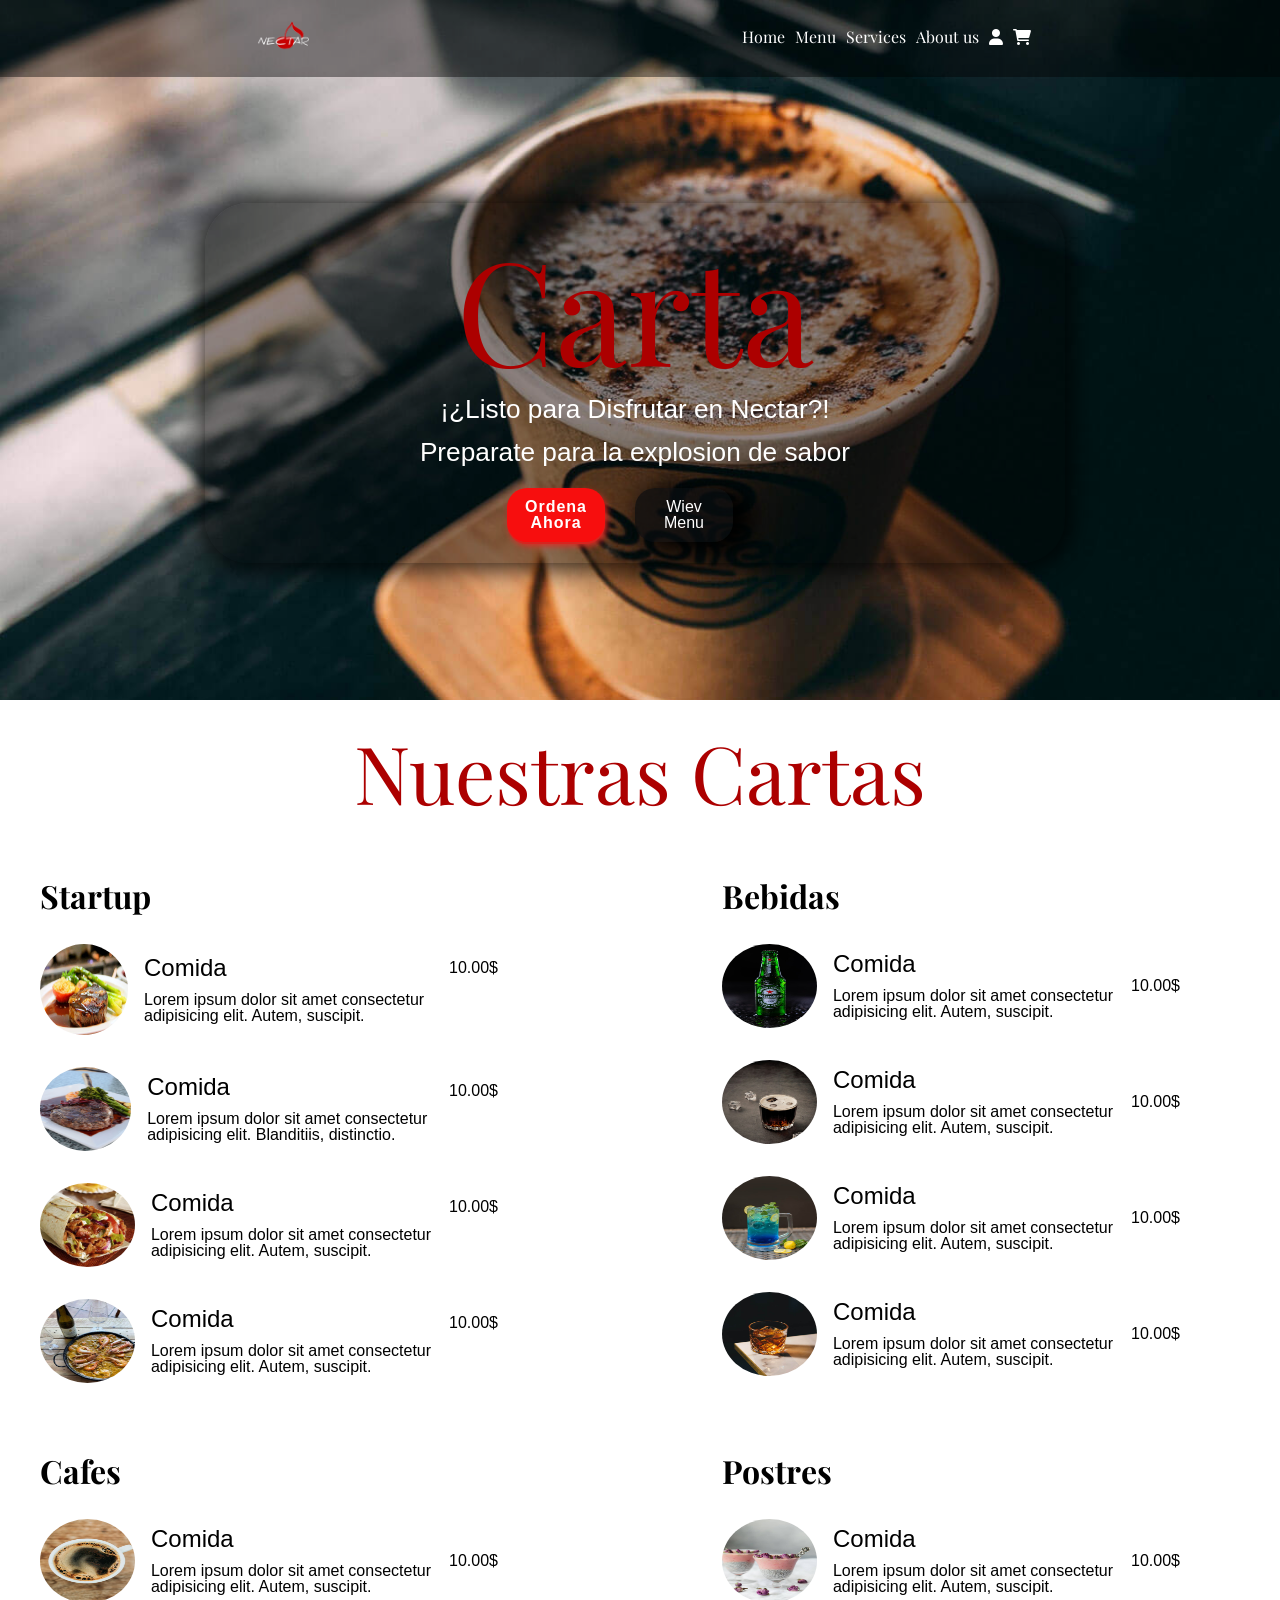
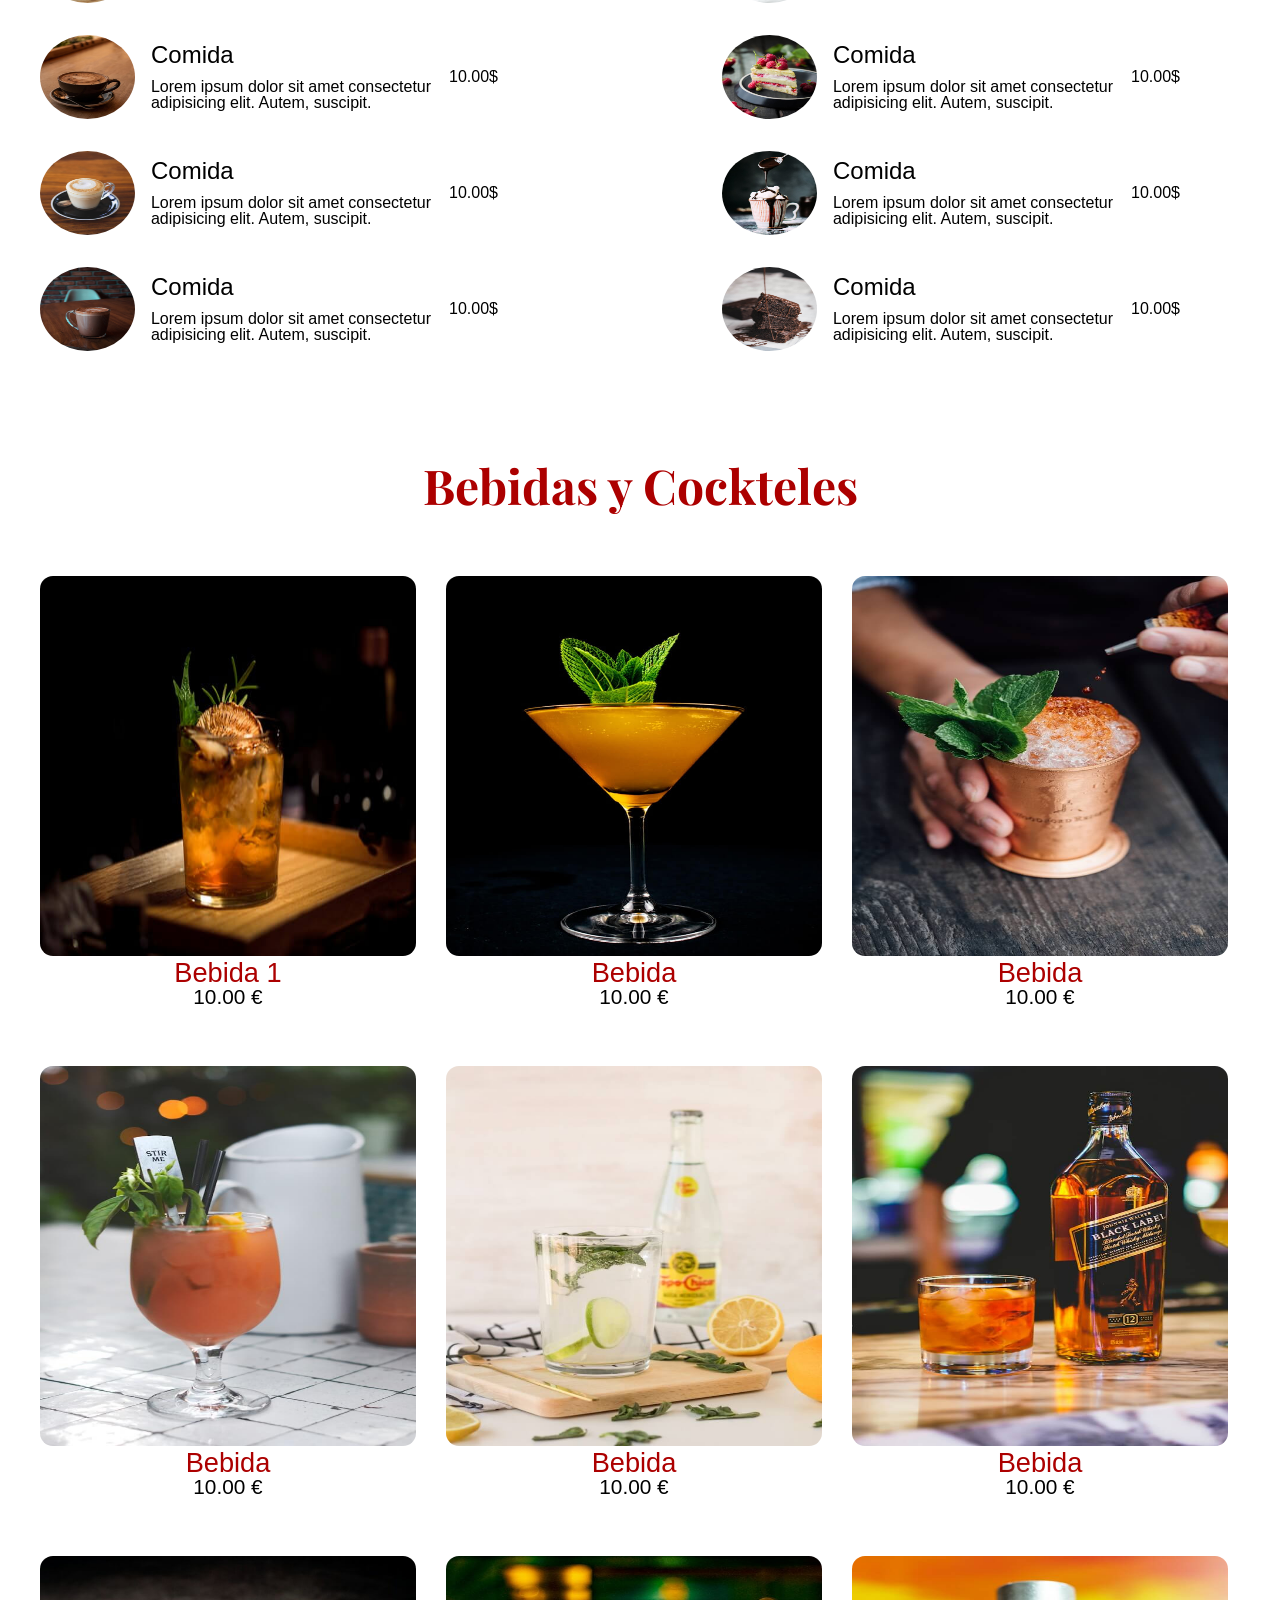
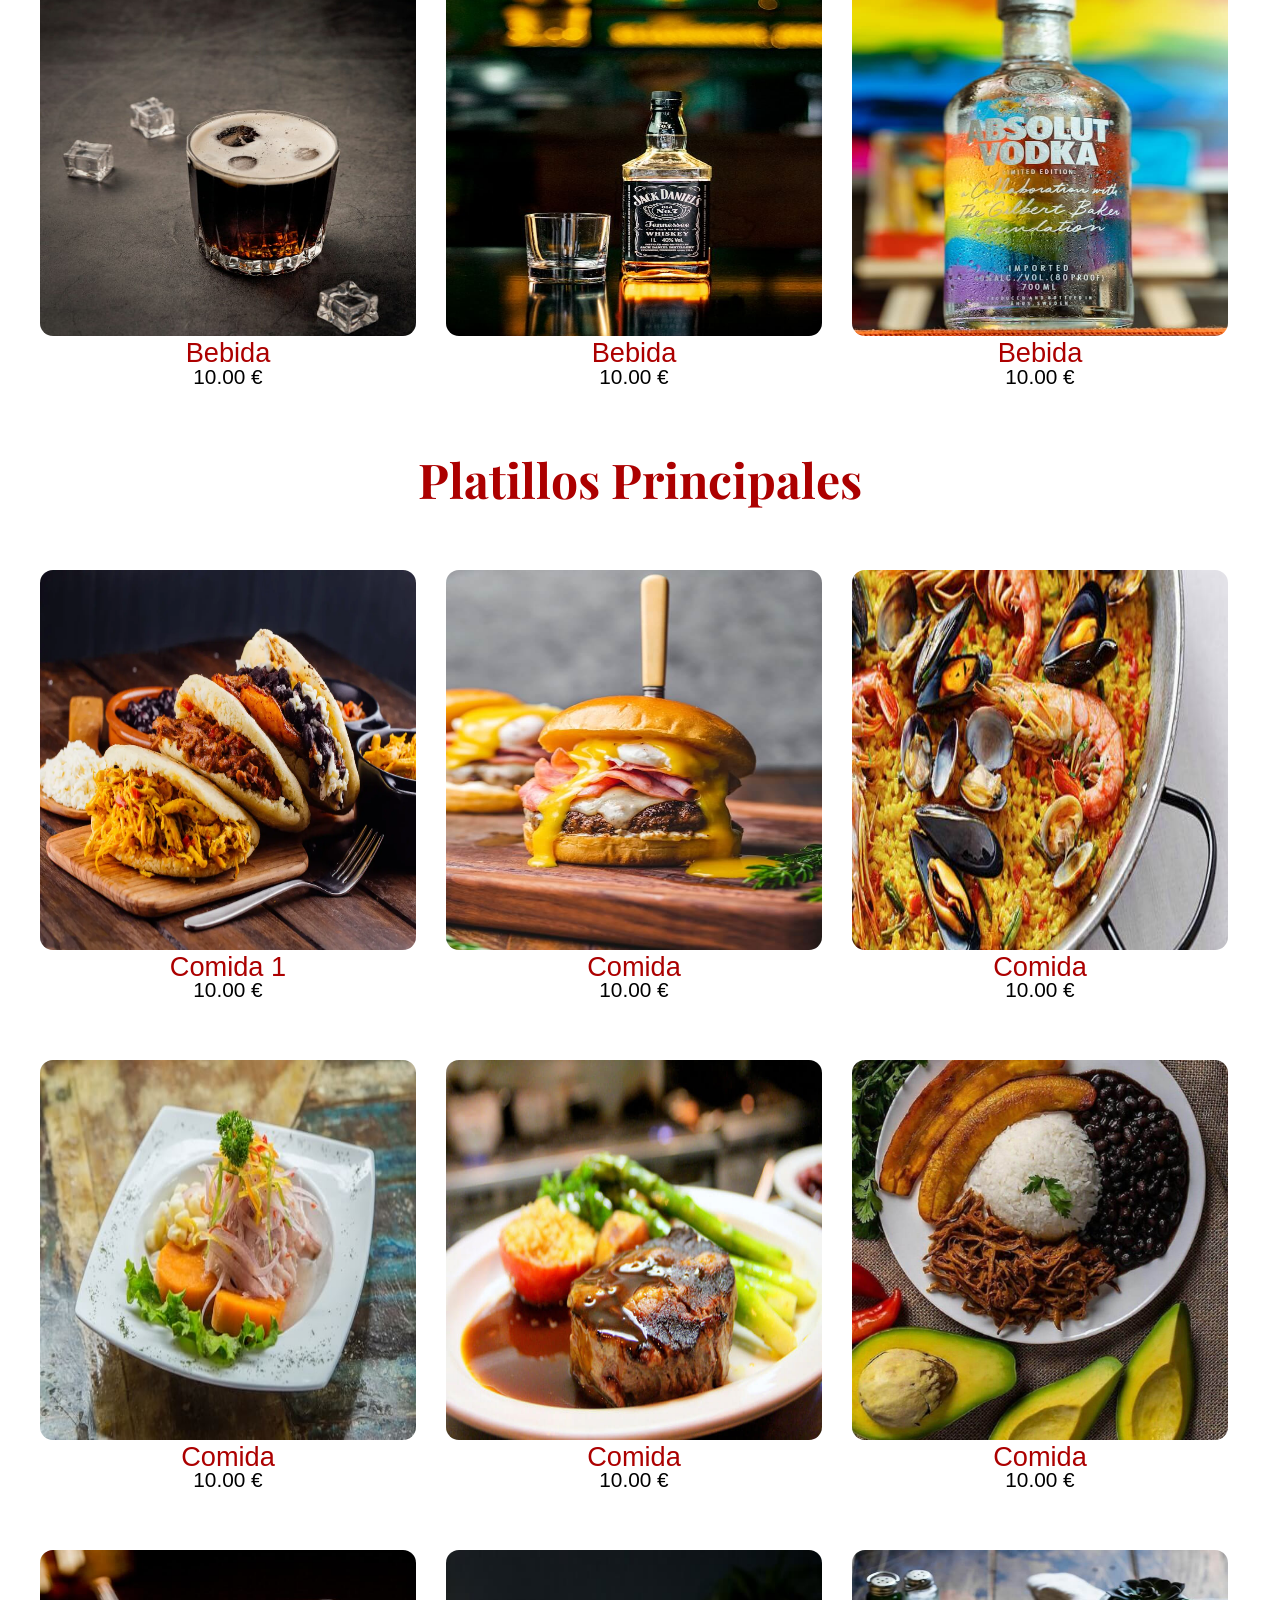
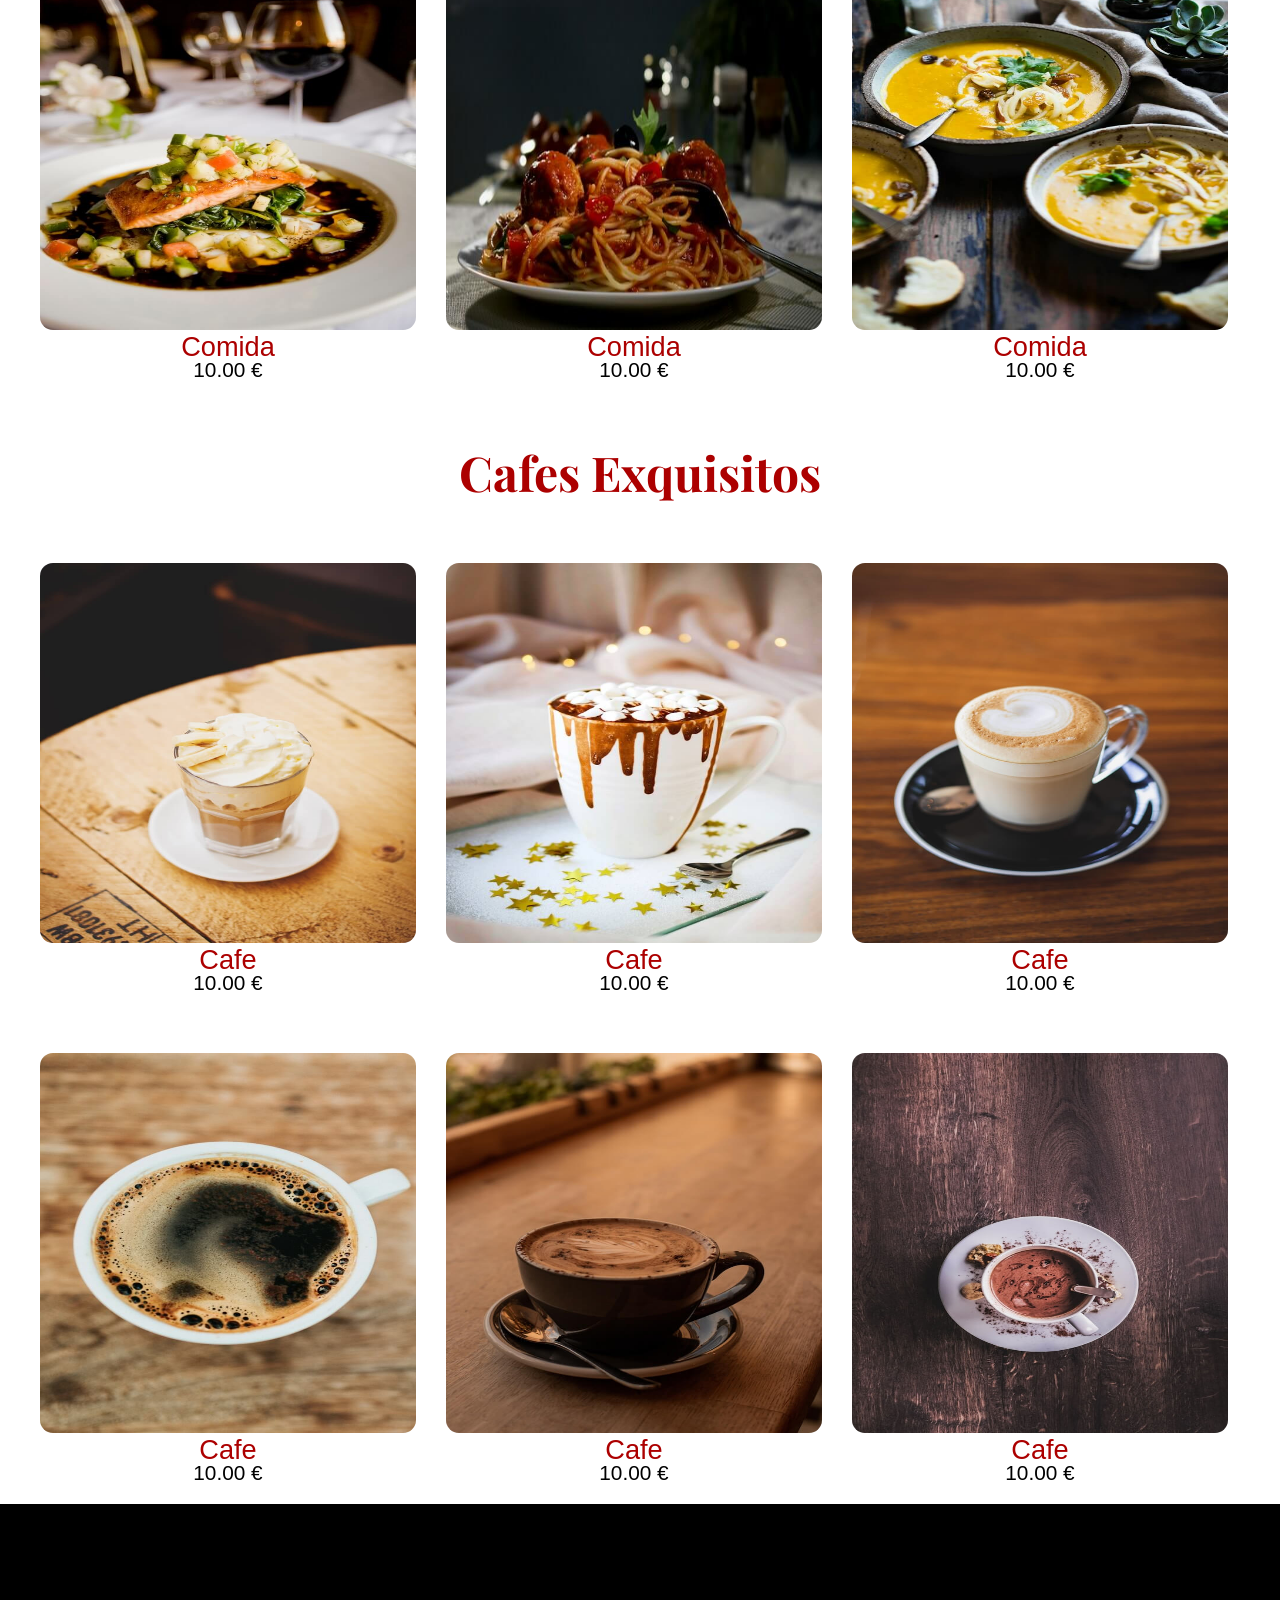
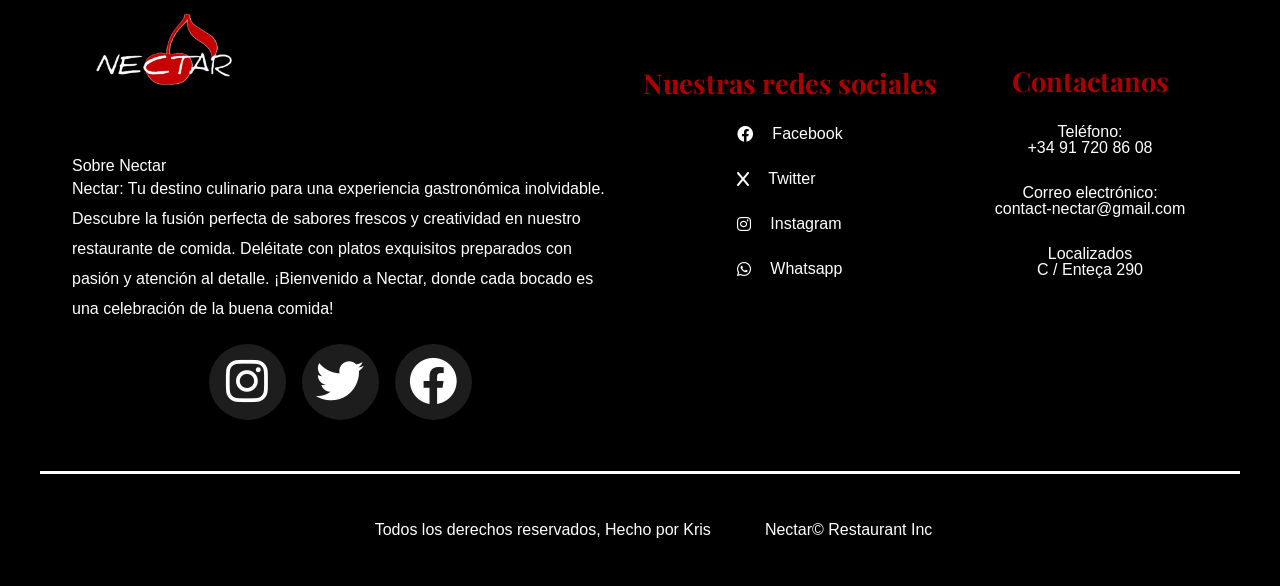
<file: templates/menu.html>
<!DOCTYPE html>
<html lang="en">
<head>
    <meta charset="UTF-8">

    <link rel="stylesheet" href="css/reset.css">

    <link rel="preconnect" href="https://fonts.googleapis.com">
    <link rel="preconnect" href="https://fonts.gstatic.com" crossorigin>
    <link href="https://fonts.googleapis.com/css2?family=Playfair+Display:ital@1&display=swap" rel="stylesheet">
    <link href="https://fonts.googleapis.com/css2?family=Great+Vibes&display=swap" rel="stylesheet">

    <link rel="stylesheet" href="https://cdnjs.cloudflare.com/ajax/libs/font-awesome/6.0.0/css/all.min.css">

    <link rel="stylesheet" href="css/style.css">
    <link rel="stylesheet" href="css/menu.css">

    <meta name="viewport" content="width=device-width, initial-scale=1.0">

    <link rel="icon" href="img-optimizado/cherry.png" type="image/png">

    <title>Menu</title>
</head>
<body>
    <div id="wrapper">
        <header class="header_start">
            <div class="header_all">
                <div class="wrapper">
                    <div class="header_title_a_network">
                        <a class="h1_a" href="index.html">
                            <img class="cherry-title" src="img-optimizado/cherry_white.png" alt="title-cherry">
                        </a>    
                    </div>    
                    <div class="header_nav_bars">
                        <label for="main" class="bars-menu"> 
                            <i class="fa-solid fa-bars responsive_bar"></i>
                        </label>
                        <input type="checkbox" id="main" class="nav_input">    <!-- Menu bar on mobile view -->
                        <nav class="nav_menu">    
                            <ul class="naving" role="navigation">
                                <li class="list-nav-nectar"><a href="index.html" class="nav_list">Home</a></li>
                                <li class="list-nav-nectar"><a href="menu.html" class="nav_list box-list">Menu</a></li>
                                <li class="list-nav-nectar services-main-list">
                                    <a href="#" class="nav_list">Services</a>
                                    <ul class="services-submain">
                                        <li class="submain-list"><a href="ordernar.html">Ordenar</a></li>
                                        <li class="submain-list"><a href="delivery.html">Delivery</a></li>
                                    </ul>
                                </li>
                                <li class="list-nav-nectar"><a href="about-us.html" class="nav_list">About us</a></li>
                                <li class="list-nav-nectar icon-naving"><a href="../login.php"><i class="fa-solid fa-user"></i></a></li>
                                <li class="list-nav-nectar icon-naving"><a href="../bd.php"><i class="fa-solid fa-cart-shopping"></i></a></i></li>
                            </ul>
                        </nav>     
                    </div>
                </div>
            </div>
        </header>
        <div class="hero-carta">
            <div class="background_main_carta">
                <div class="overlow">
                    <div class="wrapper">
                        <div class="welcome">
                            <div class="text-hero">
                                <span class="span-text-hero">Carta</span>
                                <p class="p-hero">
                                    ¡¿Listo para Disfrutar en Nectar?!
                                </p>
                                <span class="description_main">Preparate para la explosion de sabor</span>
                            </div>
                            <div class="buttoms-hero">
                                <a href="ordenar.html" class="bottom-order">Ordena Ahora</a>
                                <a href="menu.html" class="bottom-view-menu">Wiev Menu</a>
                            </div>
                        </div>
                    </div>
                </div>
            </div>
        </div>
        <main id="carta">
            <h2 class="title_category">Nuestras Cartas</h2>
            <div class="container_main">
                <section class="next-main summary-main">
                    <div class="wrapper">
                        <div class="summary">
                            <div class="summary-startup">
                                <h3 class="title-startup">Startup</h3>
                                <div class="cards-starts">
                                    <img class="img-sumary width-exp" src="img-optimizado/dish-3.jpg" alt=""/>
                                    <div class="text-float">
                                        <h3>Comida</h3>
                                        <p>Lorem ipsum dolor sit amet consectetur adipisicing elit. Autem, suscipit.</p>
                                    </div>
                                    <div class="starts-price">
                                        <span>10.00$</span>
                                    </div>
                                </div>
                                <div class="cards-starts">
                                    <img class="img-sumary" src="img-optimizado/dish-1.jpg" alt=""/>
                                    <div class="text-float">
                                        <h3>Comida</h3>
                                        <p>Lorem ipsum dolor sit amet consectetur adipisicing elit. Blanditiis, distinctio.</p>
                                    </div>
                                    <div class="starts-price">
                                        <span>10.00$</span>
                                    </div>
                                </div>
                                <div class="cards-starts">
                                    <img class="img-sumary" src="img-optimizado/kebab-slider.jpg" alt=""/>
                                    <div class="text-float">
                                        <h3>Comida</h3>
                                        <p>Lorem ipsum dolor sit amet consectetur adipisicing elit. Autem, suscipit.</p>
                                    </div>
                                    <div class="starts-price">
                                        <span>10.00$</span>
                                    </div>
                                </div>
                                <div class="cards-starts">
                                    <img class="img-sumary" src="img-optimizado/paella-thegem-product-single.jpg" alt="">
                                    <div class="text-float">
                                        <h3>Comida</h3>
                                        <p>Lorem ipsum dolor sit amet consectetur adipisicing elit. Autem, suscipit.</p>
                                    </div>
                                    <div class="starts-price">
                                        <span>10.00$</span>
                                    </div>
                                </div>
                            </div>
                            <div class="summary-drinks">
                                <h3 class="title-startup">Bebidas</h3>
                                <div class="cards-drinks">
                                    <img class="img-sumary" src="img-optimizado/drink10.jpg" alt="bebida nectar">
                                    <div class="text-float">
                                        <h3>Comida</h3>
                                        <p>Lorem ipsum dolor sit amet consectetur adipisicing elit. Autem, suscipit.</p>
                                    </div>
                                    <div class="drinks-price">
                                        <span>10.00$</span>
                                    </div>
                                </div>
                                <div class="cards-drinks">
                                    <img class="img-sumary" src="img-optimizado/drink7.jpg" alt="bebida nectar">
                                    <div class="text-float">
                                        <h3>Comida</h3>
                                        <p>Lorem ipsum dolor sit amet consectetur adipisicing elit. Autem, suscipit.</p>
                                    </div>
                                    <div class="drinks-price">
                                        <span>10.00$</span>
                                    </div>
                                </div>
                                <div class="cards-drinks">
                                    <img class="img-sumary" src="img-optimizado/drink11.jpg" alt="bebida nectar">
                                    <div class="text-float">
                                        <h3>Comida</h3>
                                        <p>Lorem ipsum dolor sit amet consectetur adipisicing elit. Autem, suscipit.</p>
                                    </div>
                                    <div class="drinks-price">
                                        <span>10.00$</span>
                                    </div>
                                </div>
                                <div class="cards-drinks">
                                    <img class="img-sumary" src="img-optimizado/drink12.jpg" alt="bebida nectar">
                                    <div class="text-float">
                                        <h3>Comida</h3>
                                        <p>Lorem ipsum dolor sit amet consectetur adipisicing elit. Autem, suscipit.</p>
                                    </div>
                                    <div class="drinks-price">
                                        <span>10.00$</span>
                                    </div>
                                </div>
                            </div>
                            <div class="summary-coffe">
                                <h3 class="title-startup">Cafes</h3>
                                <div class="cards-coffe">
                                    <img class="img-sumary" src="img-optimizado/cafe1.jpg" alt="cafe-nectar">
                                    <div class="text-float">
                                        <h3>Comida</h3>
                                        <p>Lorem ipsum dolor sit amet consectetur adipisicing elit. Autem, suscipit.</p>
                                    </div>
                                    <div class="drinks-price">
                                        <span>10.00$</span>
                                    </div>
                                </div>
                                <div class="cards-coffe">
                                    <img class="img-sumary" src="img-optimizado/cafe2.jpg" alt="cafe-nectar">
                                    <div class="text-float">
                                        <h3>Comida</h3>
                                        <p>Lorem ipsum dolor sit amet consectetur adipisicing elit. Autem, suscipit.</p>
                                    </div>
                                    <div class="drinks-price">
                                        <span>10.00$</span>
                                    </div>
                                </div>
                                <div class="cards-coffe">
                                    <img class="img-sumary" src="img-optimizado/cafe3.jpg" alt="cafe-nectar">
                                    <div class="text-float">
                                        <h3>Comida</h3>
                                        <p>Lorem ipsum dolor sit amet consectetur adipisicing elit. Autem, suscipit.</p>
                                    </div>
                                    <div class="drinks-price">
                                        <span>10.00$</span>
                                    </div>
                                </div>
                                <div class="cards-coffe">
                                    <img class="img-sumary" src="img-optimizado/cafe4.jpg" alt="cafe-nectar">
                                    <div class="text-float">
                                        <h3>Comida</h3>
                                        <p>Lorem ipsum dolor sit amet consectetur adipisicing elit. Autem, suscipit.</p>
                                    </div>
                                    <div class="drinks-price">
                                        <span>10.00$</span>
                                    </div>
                                </div>
                            </div>
                            <div class="summary-desserts">
                                <h3 class="title-startup">Postres</h3>
                                <div class="cards-dessert">
                                    <img class="img-sumary" src="img-optimizado/postre.jpg" alt="postres de nectar">
                                    <div class="text-float">
                                        <h3>Comida</h3>
                                        <p>Lorem ipsum dolor sit amet consectetur adipisicing elit. Autem, suscipit.</p>
                                    </div>
                                    <div class="drinks-price">
                                        <span>10.00$</span>
                                    </div>
                                </div>
                                <div class="cards-dessert">
                                    <img class="img-sumary" src="img-optimizado/anna-tukhfatullina-food-photographer-stylist-Mzy-OjtCI70-unsplash.jpg" alt="postres de nectar">
                                    <div class="text-float">
                                        <h3>Comida</h3>
                                        <p>Lorem ipsum dolor sit amet consectetur adipisicing elit. Autem, suscipit.</p>
                                    </div>
                                    <div class="drinks-price">
                                        <span>10.00$</span>
                                    </div>
                                </div>
                                <div class="cards-dessert">
                                    <img class="img-sumary" src="img-optimizado/postre3.jpg" alt="postres de nectar">
                                    <div class="text-float">
                                        <h3>Comida</h3>
                                        <p>Lorem ipsum dolor sit amet consectetur adipisicing elit. Autem, suscipit.</p>
                                    </div>
                                    <div class="drinks-price">
                                        <span>10.00$</span>
                                    </div>
                                </div>
                                <div class="cards-dessert">
                                    <img class="img-sumary" src="img-optimizado/postre4.jpg" alt="postres de nectar">
                                    <div class="text-float">
                                        <h3>Comida</h3>
                                        <p>Lorem ipsum dolor sit amet consectetur adipisicing elit. Autem, suscipit.</p>
                                    </div>
                                    <div class="drinks-price">
                                        <span>10.00$</span>
                                    </div>
                                </div>
                            </div>
                        </div>
                    </div>
                </section>
                <section class="box-cards-container cocktekes">
                    <div class="wrapper">
                        <div id="popup" style="display: none;">
                            <p>¿Quieres agregar este producto al carrito?</p>
                            <button id="add-to-cart">Sí</button>
                            <button id="cancel">No</button>
                        </div>
                        <h2 class="title-drinks">Bebidas y Cockteles</h2>
                        <section class="container-cards main-drinks">
                            <div class="card-main drinks-cards">
                                <img class="drinks-img-widths" src="img-optimizado/cocktail.jpg" alt="cockteles en nectar">
                                <h2>Bebida 1</h2>
                                <p>10.00 €</p>
                            </div>
                            <div class="card-main drinks-cards">
                                <img class="drinks-img-widths" src="img-optimizado/cocktail2.jpg" alt="cockteles en nectar">
                                <h2>Bebida </h2>
                                <p>10.00 €</p>
                            </div>
                            <div class="card-main drinks-cards">
                                <img class="drinks-img-widths" src="img-optimizado/cocktail3.jpg" alt="cockteles en nectar">
                                <h2>Bebida </h2>
                                <p>10.00 €</p>
                            </div>
                            <div class="card-main drinks-cards">
                                <img class="drinks-img-widths" src="img-optimizado/cocktail4.jpg" alt="cockteles en nectar">
                                <h2>Bebida </h2>
                                <p>10.00 €</p>
                            </div>
                            <div class="card-main drinks-cards">
                                <img class="drinks-img-widths" src="img-optimizado/cocktail5.jpg" alt="cockteles en nectar">
                                <h2>Bebida </h2>
                                <p>10.00 €</p>
                            </div>
                            <div class="card-main drinks-cards">
                                <img class="drinks-img-widths" src="img-optimizado/drink6.jpg" alt="">
                                <h2>Bebida </h2>
                                <p>10.00 €</p>
                            </div>
                            <div class="card-main drinks-cards">
                                <img class="drinks-img-widths" src="img-optimizado/drink7.jpg" alt="">
                                <h2>Bebida </h2>
                                <p>10.00 €</p>
                            </div>
                            <div class="card-main drinks-cards">
                                <img class="drinks-img-widths" src="img-optimizado/drink8.jpg" alt="">
                                <h2>Bebida </h2>
                                <p>10.00 €</p>
                            </div>
                            <div class="card-main drinks-cards">
                                <img class="drinks-img-widths" src="img-optimizado/drink9.jpg" alt="">
                                <h2>Bebida </h2>
                                <p>10.00 €</p>
                            </div>
                        </section>
                    </div>
                </section>
                <section class="box-cards-container startup-stars">
                    <div class="wrapper">
                        <h2 class="title-drinks">Platillos Principales</h2>
                        <section class="container-cards main-drinks">
                            <div class="card-main startup-card">
                                <img class="drinks-img-widths" src="img-optimizado/Arepas.webp" alt="cockteles en nectar">
                                <h2>Comida 1</h2>
                                <p>10.00 €</p>
                            </div>
                            <div class="card-main startup-card">
                                <img class="drinks-img-widths" src="img-optimizado/hamburguesa.jpg" alt="cockteles en nectar">
                                <h2>Comida  </h2>
                                <p>10.00 €</p>
                            </div>
                            <div class="card-main startup-card">
                                <img class="drinks-img-widths" src="img-optimizado/paella.jpg" alt="cockteles en nectar">
                                <h2>Comida  </h2>
                                <p>10.00 €</p>
                            </div>
                            <div class="card-main startup-card">
                                <img class="drinks-img-widths" src="img-optimizado/ceviche1.jpg" alt="cockteles en nectar">
                                <h2>Comida  </h2>
                                <p>10.00 €</p>
                            </div>
                            <div class="card-main startup-card">
                                <img class="drinks-img-widths" src="img-optimizado/dish-3.jpg" alt="cockteles en nectar">
                                <h2>Comida  </h2>
                                <p>10.00 €</p>
                            </div>
                            <div class="card-main startup-card">
                                <img class="drinks-img-widths" src="img-optimizado/pabellon-original.jpg" alt="">
                                <h2>Comida  </h2>
                                <p>10.00 €</p>
                            </div>
                            <div class="card-main startup-card">
                                <img class="drinks-img-widths" src="img-optimizado/casey-lee-awj7sRviVXo-unsplash.jpg" alt="">
                                <h2>Comida  </h2>
                                <p>10.00 €</p>
                            </div>
                            <div class="card-main startup-card">
                                <img class="drinks-img-widths" src="img-optimizado/comida1.jpg" alt="">
                                <h2>Comida  </h2>
                                <p>10.00 €</p>
                            </div>
                            <div class="card-main startup-card">
                                <img class="drinks-img-widths" src="img-optimizado/sopa-slider.jpg" alt="">
                                <h2>Comida  </h2>
                                <p>10.00 €</p>
                            </div>
                        </section>
                    </div>
                </section>

                <section class="box-cards-container coffes">
                    <div class="wrapper">
                        <h2 class="title-drinks">Cafes Exquisitos</h2>
                        <section class="container-cards main-drinks">
                            <div class="card-main startup-card">
                                <img class="drinks-img-widths" src="img-optimizado/cafe7.jpg" alt="cockteles en nectar">
                                <h2>Cafe</h2>
                                <p>10.00 €</p>
                            </div>
                            <div class="card-main startup-card">
                                <img class="drinks-img-widths" src="img-optimizado/cafe 6.jpg" alt="cockteles en nectar">
                                <h2>Cafe</h2>
                                <p>10.00 €</p>
                            </div>
                            <div class="card-main startup-card">
                                <img class="drinks-img-widths" src="img-optimizado/cafe3.jpg" alt="cockteles en nectar">
                                <h2>Cafe</h2>
                                <p>10.00 €</p>
                            </div>
                            <div class="card-main startup-card">
                                <img class="drinks-img-widths" src="img-optimizado/cafe1.jpg" alt="cockteles en nectar">
                                <h2>Cafe</h2>
                                <p>10.00 €</p>
                            </div>
                            <div class="card-main startup-card">
                                <img class="drinks-img-widths" src="img-optimizado/cafe2.jpg" alt="cockteles en nectar">
                                <h2>Cafe</h2>
                                <p>10.00 €</p>
                            </div>
                            <div class="card-main startup-card">
                                <img class="drinks-img-widths" src="img-optimizado/cafe5.jpg" alt="">
                                <h2>Cafe</h2>
                                <p>10.00 €</p>
                            </div>
                        </section>
                    </div>
                </section>

            </div>
        </main>

        <footer class="footer">
            <div class="copy_nectar about nectar footer-top">
                <div class="wrapper">
                    <div class="logo-footer">
                        <img src="img-optimizado/cherry_white.png" alt="logo nectar restaurante">
                        <section class="about-nectar">
                            <h5>Sobre Nectar</h5>
                            <p>Nectar: Tu destino culinario para una experiencia gastronómica inolvidable. Descubre la fusión perfecta de sabores frescos y creatividad en nuestro restaurante de comida. Deléitate con platos exquisitos preparados con pasión y atención al detalle. ¡Bienvenido a Nectar, donde cada bocado es una celebración de la buena comida!</p>
                            <div class="links-footer">
                                <a class="chef-reds instragram-chef" href="#"><i class="fa-brands fa-instagram"></i></a>
                                <a class="chef-reds twiter-chef" href="#"><i class="fa-brands fa-twitter"></i></a>
                                <a class="chef-reds twiter-chef" href="#"><i class="fa-brands fa-facebook"></i></a>
                            </div>
                        </section>
                    </div>
                    <section class="footer-links-red">
                        <div class="title-links-about">
                            <h5 class="footer-title about-nectar">Nuestras redes sociales</h5>
                        </div>
                        <ul class="links-about-us-nectar">
                            <li class="items-links-reds"><i class="fa-brands fa-facebook"></i><a href="#">Facebook</a></li>
                            <li class="items-links-reds"><i class="fa-solid fa-x"></i><a href="#">Twitter</a></li>
                            <li class="items-links-reds"><i class="fa-brands fa-instagram"></i><a href="#">Instagram</a></li>
                            <li class="items-links-reds"><i class="fa-brands fa-whatsapp"></i><a href="#">Whatsapp </a></li>
                        </ul>
                    </section>
                    <section class="info-nectar">
                        <div class="title-footer-nectar-info">
                            <h5 class="footer-title info-title">Contactanos</h5>
                        </div>
                        <ul class="list-info-customer">
                            <li class="info-nectar li-items">
                                <h5 class="phone-nectar-items">Teléfono:</h5>
                                <a href="#">+34 91 720 86 08</a>
                            </li>
                            <li class="info-nectar li-items">
                                <h5 class="email-nectar-items">Correo electrónico:</h5>
                                <a href="#">contact-nectar@gmail.com</a>
                            </li>
                            <li class="info-nectar li-items">
                                <h5 class="ubication-nectar-items">Localizados</h5>
                                <a href="#">C / Enteça 290</a>
                            </li>
                        </ul>
                    </section>
                </div>
            </div>
            <div class="footer-bottom">
                <div class="wrapper">
                    <p></p>Todos los derechos  reservados, Hecho por Kris</p>
                    <p>Nectar&#169; Restaurant Inc</p>
                </div>
            </div>
        </footer>
    </div>

    <script src="./js/getProduct.js"></script>
</body>
</html>
</file>
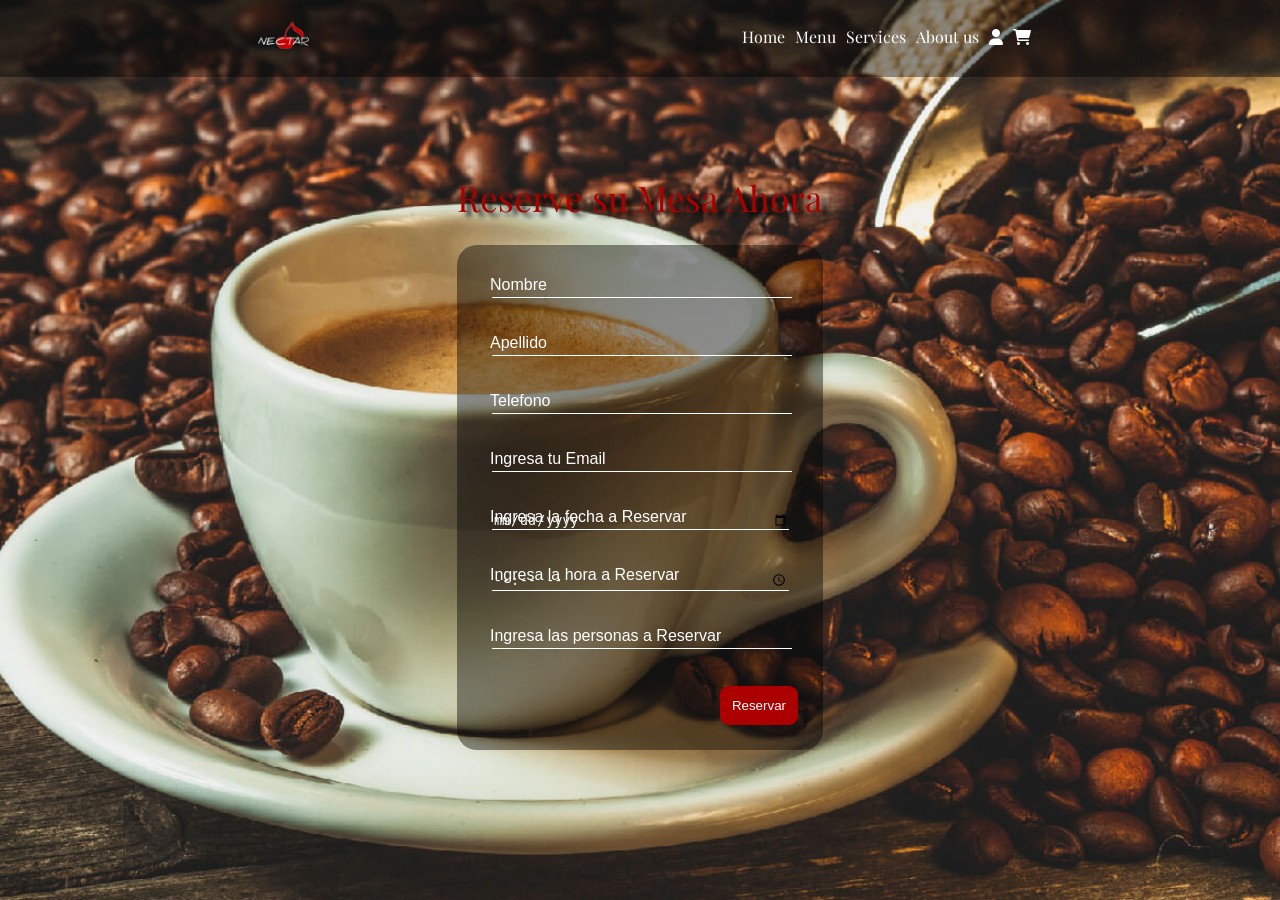
<file: templates/ordernar.html>
<!DOCTYPE html>
<html lang="es">
<head>
    <meta charset="UTF-8">

    <link rel="stylesheet" href="css/reset.css">

    <link rel="preconnect" href="https://fonts.googleapis.com">
    <link rel="preconnect" href="https://fonts.gstatic.com" crossorigin>
    <link href="https://fonts.googleapis.com/css2?family=Playfair+Display:ital@1&display=swap" rel="stylesheet">
    <link href="https://fonts.googleapis.com/css2?family=Great+Vibes&display=swap" rel="stylesheet">

    <link rel="stylesheet" href="https://cdnjs.cloudflare.com/ajax/libs/font-awesome/6.0.0/css/all.min.css">

    <link rel="stylesheet" href="css/style.css">
    <link rel="stylesheet" href="css/reserva.css">

    <meta name="viewport" content="width=device-width, initial-scale=1.0">

    <link rel="icon" href="img-optimizado/cherry.png" type="image/png">
    <title>Reservas</title>
</head>
<body>
    <header class="header_start">
        <div class="header_all">
            <div class="wrapper">
                <div class="header_title_a_network">
                    <a class="h1_a" href="index.html">
                        <img class="cherry-title" src="img-optimizado/cherry_white.png" alt="title-cherry">
                    </a>    
                </div>    
                <div class="header_nav_bars">
                    <label for="main" class="bars-menu"> 
                        <i class="fa-solid fa-bars responsive_bar"></i>
                    </label>
                    <input type="checkbox" id="main" class="nav_input">    <!-- Menu bar on mobile view -->
                    <nav class="nav_menu">    
                        <ul class="naving" role="navigation">
                            <li class="list-nav-nectar"><a href="index.html" class="nav_list">Home</a></li>
                            <li class="list-nav-nectar"><a href="menu.html" class="nav_list box-list">Menu</a></li>
                            <li class="list-nav-nectar services-main-list">
                                <a href="#" class="nav_list">Services</a>
                                <ul class="services-submain">
                                    <li class="submain-list"><a href="ordernar.html">Ordenar</a></li>
                                    <li class="submain-list"><a href="delivery.html">Delivery</a></li>
                                </ul>
                            </li>
                            <li class="list-nav-nectar"><a href="about-us.html" class="nav_list">About us</a></li>
                            <li class="list-nav-nectar icon-naving"><a href="../login.php"><i class="fa-solid fa-user"></i></a></li>
                            <li class="list-nav-nectar icon-naving"><a href="../bd.php"><i class="fa-solid fa-cart-shopping"></i></a></i></li>
                        </ul>
                    </nav>     
                </div>
            </div>
        </div>
    </header>
    <main id="main">
        <div class="form-reserva">
            <div class="wrapper">
                <h2 class="title-reserva">Reserve su Mesa Ahora</h2>
                <form class="formulary" action="registrer.php">
                    <ul class="form-ul">
                        <li class="form_ul_li">
                            <input type="text" name="nombre" id="nombre" required/>
                            <label for="nombre">Nombre</label>
                        </li>
                        <li class="form_ul_li">
                            <input type="text" name="apellido" id="apellido" required/>
                            <label for="apellido">Apellido</label>
                        </li>
                        <li class="form_ul_li">
                            <input type="text" name="telefono" id="telefono" required/>
                            <label for="telefono">Telefono</label>
                        </li>
                        <li class="form_ul_li">
                            <input type="text" name="email" id="email" required>
                            <label for="email">Ingresa tu Email</label>
                        </li>
                        <li class="form_ul_li">
                            <input type="date" name="fecha" id="fecha"  required/>
                            <label for="fecha">Ingresa la fecha a Reservar</label>
                        </li>
                        <li class="form_ul_li">
                            <input type="time" name="hora" id="hora" value="Fecha" required/>
                            <label for="hora">Ingresa la hora a Reservar</label>
                        </li>
                        <li class="form_ul_li">
                            <input type="number" name="asientos" id="asientos" required/>
                            <label for="asientos">Ingresa las personas a Reservar</label>
                        </li>
                    </ul>
                    <input class="float" type="submit" value="Reservar">
                </form>
            </div>
        </div>
    </main>
</body>
</html>
</file>
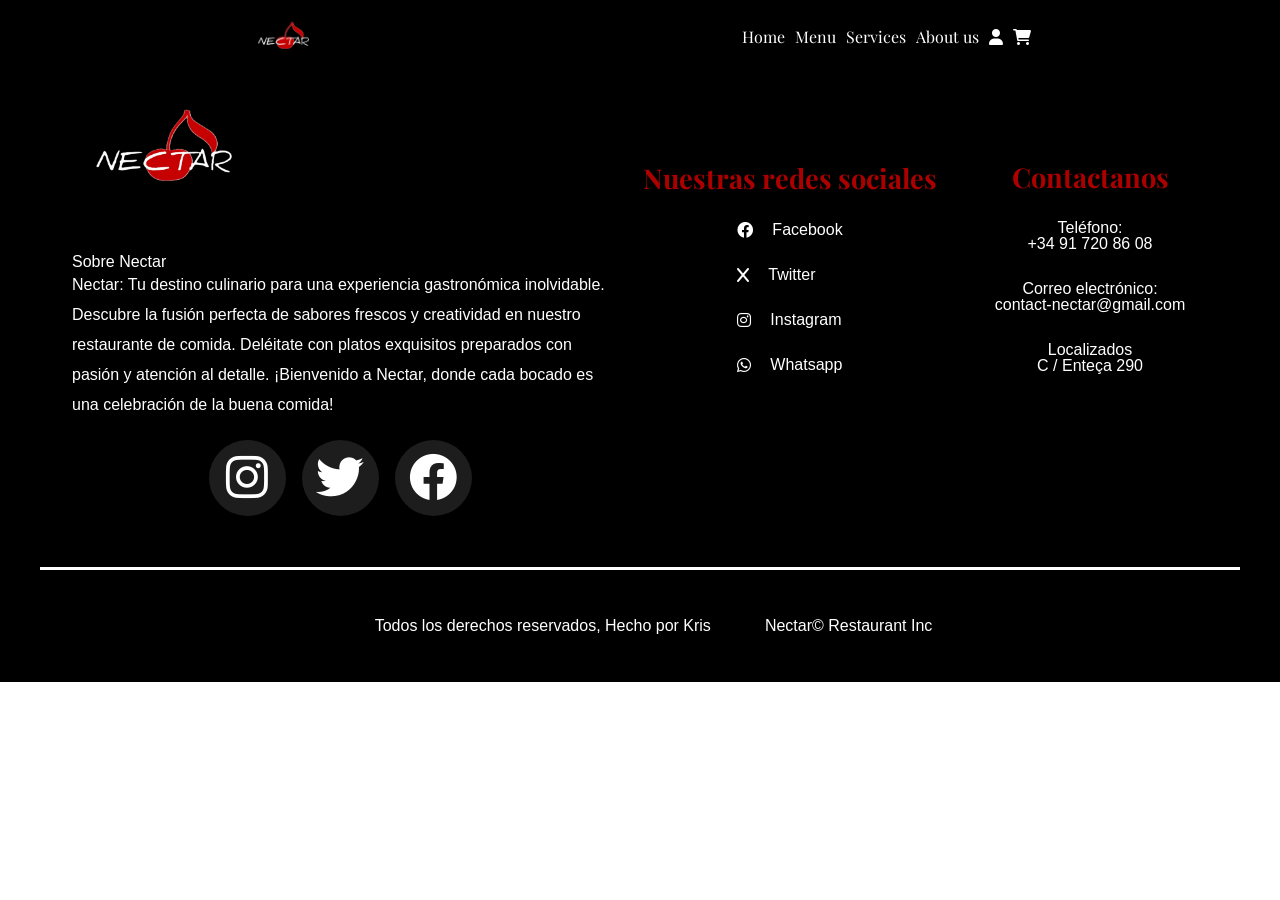
<file: templates/payment.html>
<!DOCTYPE html>
<html lang="es">
<head>
    <meta charset="UTF-8">

    <link rel="stylesheet" href="css/reset.css">

    <link rel="preconnect" href="https://fonts.googleapis.com">
    <link rel="preconnect" href="https://fonts.gstatic.com" crossorigin>
    <link href="https://fonts.googleapis.com/css2?family=Playfair+Display:ital@1&display=swap" rel="stylesheet">
    <link href="https://fonts.googleapis.com/css2?family=Great+Vibes&display=swap" rel="stylesheet">

    <link rel="stylesheet" href="https://cdnjs.cloudflare.com/ajax/libs/font-awesome/6.0.0/css/all.min.css">

    <link rel="stylesheet" href="css/style.css">

    <meta name="viewport" content="width=device-width, initial-scale=1.0">

    <link rel="icon" href="img-optimizado/cherry.png" type="image/png">

    <title>Nectar</title>

</head>
<body>
    <div id="wrapper">
        <header class="header_start">
            <div class="header_all">
                <div class="wrapper">
                    <div class="header_title_a_network">
                        <a class="h1_a" href="index.html">
                            <img class="cherry-title" src="img-optimizado/cherry_white.png" alt="title-cherry">
                        </a>    
                    </div>    
                    <div class="header_nav_bars">
                        <label for="main" class="bars-menu"> 
                            <i class="fa-solid fa-bars responsive_bar"></i>
                        </label>
                        <input type="checkbox" id="main" class="nav_input">    <!-- Menu bar on mobile view -->
                        <nav class="nav_menu">    
                            <ul class="naving" role="navigation">
                                <li class="list-nav-nectar"><a href="index.html" class="nav_list">Home</a></li>
                                <li class="list-nav-nectar"><a href="menu.html" class="nav_list box-list">Menu</a></li>
                                <li class="list-nav-nectar services-main-list">
                                    <a href="#" class="nav_list">Services</a>
                                    <ul class="services-submain">
                                        <li class="submain-list"><a href="ordernar.html">Ordenar</a></li>
                                        <li class="submain-list"><a href="delivery.html">Delivery</a></li>
                                    </ul>
                                </li>
                                <li class="list-nav-nectar"><a href="about-us.html" class="nav_list">About us</a></li>
                                <li class="list-nav-nectar icon-naving"><a href="../login.php"><i class="fa-solid fa-user"></i></a></li>
                                <li class="list-nav-nectar icon-naving"><a href="../bd.php"><i class="fa-solid fa-cart-shopping"></i></a></i></li>
                            </ul>
                        </nav>     
                    </div>
                </div>
            </div>
        </header>

        <main id="payment">
            <section id="list-shopping">
                
            </section>

        </main>

        <footer class="footer">
            <div class="copy_nectar about nectar footer-top">
                <div class="wrapper">
                    <div class="logo-footer">
                        <img src="img-optimizado/cherry_white.png" alt="logo nectar restaurante">
                        <section class="about-nectar">
                            <h5>Sobre Nectar</h5>
                            <p>Nectar: Tu destino culinario para una experiencia gastronómica inolvidable. Descubre la fusión perfecta de sabores frescos y creatividad en nuestro restaurante de comida. Deléitate con platos exquisitos preparados con pasión y atención al detalle. ¡Bienvenido a Nectar, donde cada bocado es una celebración de la buena comida!</p>
                            <div class="links-footer">
                                <a class="chef-reds instragram-chef" href="#"><i class="fa-brands fa-instagram"></i></a>
                                <a class="chef-reds twiter-chef" href="#"><i class="fa-brands fa-twitter"></i></a>
                                <a class="chef-reds twiter-chef" href="#"><i class="fa-brands fa-facebook"></i></a>
                            </div>
                        </section>
                    </div>
                    <section class="footer-links-red">
                        <div class="title-links-about">
                            <h5 class="footer-title about-nectar">Nuestras redes sociales</h5>
                        </div>
                        <ul class="links-about-us-nectar">
                            <li class="items-links-reds"><i class="fa-brands fa-facebook"></i><a href="#">Facebook</a></li>
                            <li class="items-links-reds"><i class="fa-solid fa-x"></i><a href="#">Twitter</a></li>
                            <li class="items-links-reds"><i class="fa-brands fa-instagram"></i><a href="#">Instagram</a></li>
                            <li class="items-links-reds"><i class="fa-brands fa-whatsapp"></i><a href="#">Whatsapp </a></li>
                        </ul>
                    </section>
                    <section class="info-nectar">
                        <div class="title-footer-nectar-info">
                            <h5 class="footer-title info-title">Contactanos</h5>
                        </div>
                        <ul class="list-info-customer">
                            <li class="info-nectar li-items">
                                <h5 class="phone-nectar-items">Teléfono:</h5>
                                <a href="#">+34 91 720 86 08</a>
                            </li>
                            <li class="info-nectar li-items">
                                <h5 class="email-nectar-items">Correo electrónico:</h5>
                                <a href="#">contact-nectar@gmail.com</a>
                            </li>
                            <li class="info-nectar li-items">
                                <h5 class="ubication-nectar-items">Localizados</h5>
                                <a href="#">C / Enteça 290</a>
                            </li>
                        </ul>
                    </section>
                </div>
            </div>
            <div class="footer-bottom">
                <div class="wrapper">
                    <p></p>Todos los derechos  reservados, Hecho por Kris</p>
                    <p>Nectar&#169; Restaurant Inc</p>
                </div>
            </div>
        </footer>
    </div>

</body>
</html>
</file>
<file: templates/css/style.css>
:root {
    --color-nectar: #ac0000;
    --fuente-title: 'Playfair Display', serif;
    --fuente-nectar: "Great Vibes", cursive;;
}
/* ----------------OPTIONS GENERALS--------------------- */

body {
    font-family:"Poppins", Arial, sans-serif;
    font-size: 1em;
    background-color: #fff;
}

.wrapper {
    max-width: 1200px;
    margin: 0 auto;
}

img {
    max-width: 100%;
}

a {
    text-decoration: inherit;
    color: inherit;
    display: block;
}

/* <------------------ HEADER  ----------------------> */
.header_start{font-family: var(--fuente-title), serif;}
.cherry-title {width: 75px;}

.header_all {
    position: absolute;
    top: 0;
    left: 0;
    right: 0;
    margin: 0 auto;
    z-index: 4;
    background: #0000006b;
    color: #fff;
}

.header_all > .wrapper {
    display: flex;
    align-items: center;
    justify-content: space-around;
}

.responsive_bar, .nav_input {
    display: none;
}

.nav_menu > ul {
    display: flex;
    gap: 10px;
    box-sizing: border-box;
}

.services-main-list {
    position: relative;
}

.services-submain {
    position: absolute;
    top: 20px;
    left: -12px;
    display: none;
    background: #0000006b;
    padding: 15px;
    box-sizing: content-box;
    transition: .3s ;
}

.services-main-list:hover > .services-submain{
    display: block;
}

.submain-list {
    margin: 14px 0;
}

.nav_list {
    box-sizing: border-box;
}
.list-nav-nectar {
    box-sizing: border-box;
    border-bottom: 4px solid rgba(0,0,0,0);
    transition: .3s;
}
.list-nav-nectar:hover {
    border-bottom: var(--color-nectar) 4px solid;
}

/* <---------------------- END HEADER----------------------> */

/* <------------------ HERO ----------------------> */
.hero{
    position: relative;
    height: 700px;
    overflow: hidden;
}

/* <---------------------- CARRUSEL ----------------------> */

.container_hero {
    display: flex;
    animation: slider 20s infinite alternate ease-in-out;
    width: 400%;
}

.box-img-hero {position: relative;}

.img-carrusel, .img-carrusel2, .img-carrusel3, .img-carrusel4 {
    background-repeat: no-repeat;
    background-size: cover;
    height: 730px;
    background-position: center center;
    width: 100%;
}
.img-carrusel {background-image: url('../img-optimizado/cafe-hero.jpg');}
.img-carrusel2{background-image: url('../img-optimizado/backg.jpg');}
.img-carrusel3 {background-image: url('../img-optimizado/bg_3.jpg');}
.img-carrusel4 {background-image: url('../img-optimizado/cover4.jpg');}

.overlow {
    position: absolute;
    top: 203px;
    left: 205px;
    right: 0;
    bottom: 0;
    text-align: center;
}

    @keyframes slider {
        0% {margin-left: 0;}
        20% {margin-left: 0;}
        25% {margin-left: -100%;}
        45% {margin-left: -100%;}
        50% {margin-left: -200%;}
        70% {margin-left: -200%;}
        75% {margin-left: -300%;}
        100% {margin-left: -300%;}
    }
        /* <--------------------END CARRUSEL -------------------> */

.welcome {
    background-color: #0000006b;
    width: 80%;
    -webkit-box-shadow: 1px 1px 23px 6px rgba(0,0,0,0.76);
    -moz-box-shadow: 1px 1px 23px 6px rgba(0,0,0,0.76); 
    box-shadow: 1px 1px 23px 6px rgba(0,0,0,0.76);
    border-radius: 44px;
    padding-top: 2em;
}

.span-text-hero {
    font-family:var(--fuente-nectar) ;
    text-align: center;
    color:var(--color-nectar);
    font-size: 9em;
}

.p-hero, .description_main {
    font-size: 1.64em;
    color: #fff;
    padding: 17px 100px;
}

.buttoms-hero {
    color: #fff;
    display: flex;
    align-items: center;
    justify-content: center;
}

.bottom-order, .bottom-view-menu {
    width: 76px;
    padding: 11px;
    border-radius: 20px;
    margin: 23px 30px 21px 0;
}

.bottom-order {
    background-color: #f70e0e;
    box-shadow: 0px 2px 0 #d6251f, 2px 4px 6px #e02a24;
    font-weight: 900;
    letter-spacing: 1px;
    -webkit-transition: all 150ms linear;
    transition: all 150ms linear;
}

.bottom-order:hover {
    background: #e02c26;
    box-shadow: 1px 1px 2px rgba(255, 255, 255, 0.2);
    color: #ec817d;
    text-decoration: none;
    text-shadow: -1px -1px 0 #c2211c;
    -webkit-transition: all 250ms linear;
    transition: all 250ms linear;
}

.bottom-view-menu {
    -webkit-box-shadow:  14px 5px 25px 6px rgba(0,0,0,1);
    -moz-box-shadow:  14px 5px 25px 6px rgba(0,0,0,1);
    background-color: #090c0eb8;
    box-shadow: 14px 5px 25px 6px rgba(0,0,0,1);

}

/* <--------------------------- END HERO --------------------> */

/* <-------------------------- MENU ---------------------------> */


.services-nectar {
    background-color: #000;
    color: #fff;
}

.services-nectar > .wrapper, .links {
    display: flex;
    justify-content: space-evenly;
    gap: 60px
}

.title-services-content {
    display: flex;
    gap: 9px;
    margin-bottom: 12px;
    justify-content: center;
}

.box-services p {text-align: center;}
.links { padding: 30px 0;}

/* <-----------section slider imgs-food  ---------->*/

.content-stars-slider {
    width: 99%;
    padding: 1em 0 5em;
}

.title-slider-star { text-align: center; font-size: 2em; padding: 3% 0 5%;}
.title-slider-star h2 {
    font-family: var(--fuente-title);
    padding-bottom: 18px;
    color: #f00;
    text-shadow: 2px 0px black;
    font-size: 1.35em;
}

.slider-content {
    display:  grid;
    overflow: hidden;
    grid-template-columns: repeat(8, 354px);
    grid-gap: 17px;
    margin: 0 30px;
}

.box-slider {
    padding: 0 17px;
    margin-left: 14px;
    position: relative;
    animation: slider-images 10s ease-in-out infinite alternate;
}

.image-slider-fest {
    width: 100%;
    border-radius: 53px;
    max-width: 400px;
    height: 407px;

}

@keyframes slider-images {
    0%{transform: translateX(0%);}
    10%{transform: translateX(-100%);}
    20%{transform: translateX(-100%);}
    30%{transform: translateX(-223%);}
    40%{transform: translateX(-223%);}
    50%{transform: translateX(-332%);}
    60%{transform: translateX(-332%);}
    70%{transform: translateX(-430%);}
    80%{transform: translateX(-430%);}
    90%{transform: translateX(-0%);}
    100%{transform: translateX(-0%);}
}

.title-box-food {
    display: none;
    position: absolute;
}

/* <--------------- Text Food -------------------- > */

.box-slider:hover > .title-box-food {
    display: flex;
    position: absolute;
    font-size: 1.23em;
    color: var(--color-nectar);
    background-color: #00000066;
    top: 0;
    width: 90%;
    height: 408px;
    z-index: 1;
    border-radius: 14%;
    align-items: flex-end;
    transition: 0s ease;
}

.title-box-food h2 {
    padding-left: 7px;
    font-size: 3em;
    padding-bottom: 16px;
    font-family: var(--fuente-title);
    text-shadow: 3px 5px #000;
}

/* <------------------ Services Parallax ------------------> */
.title-summary-services h3{ font-size: 1.6em; text-shadow: 3px 0px 3px black; padding-bottom: 4px;}
.title-summary-services p{ font-size: 1.2em; }

.services-summary {
    background-image: url('../img-optimizado/robbie-down-LI8inyHnm_A-unsplash.jpg');
    background-repeat: no-repeat;
    background-size: cover;
    background-attachment: fixed;
    background-position: 50% 50%;
}

.services {
    display: flex;
    justify-content: space-evenly;
    padding: 5em 0;
}

.box-summary {
    display: flex;
    flex-flow: column wrap;
    justify-content: center;
    align-items: center;
    color: #fff;
    text-align: center;
    width: 100%;
}

.box-services-img {
    padding: 14px;
    margin-bottom: 13px;
}

.box-services-img img{
    width: 95px;
}


/* <------------ Chefs ----------------> */

.about-chefs {
    display: grid;
    grid-template-columns: 1fr 1fr;
    column-gap: 47px;
}

.title-chef {
    font-family: var(--fuente-title);
    font-size: 3em;
    color: var(--color-nectar);
    text-align: center;
    padding: 2.7rem 0;
    text-shadow: 0px 1px black;
    font-weight: bold;
}

.chefs-header {    grid-column: 1 / -1;}

.text-chefs-context {
    font-size: 1.4em;
}

.text-description-chefs {line-height: 35px;}
.text-description-chefs > span{color: var(--color-nectar); font-weight: bold;}

.about-chefs-description {
    text-align: center;
    display: flex;
    flex-wrap: wrap;
    flex-direction: column;
    width: 100%;
    align-content: center;
    /* align-items: center; */
    justify-content: center;
    gap: 30px;
    margin-top: 2em;
    padding-bottom: 3em;
}

.cards-chef-nectar {
    display: flex;
    align-items: center;
    gap: 41px;
    border: 3px solid #000;
    border-radius: 23px;
    justify-content: space-between;
}

.title-description-chefs-about {font-size: 2em; color: var(--color-nectar);}

.cards-chef-nectar > img {
    height: 115px;
    border-radius: 21%;
}

.items-about-chefs {
    display: flex;
    font-size: 1.5em;
    gap: 29px;
    margin: 0 14px;
}

.chef-reds > i { transition: .3s;}

.items-about-chefs .chef-reds:first-child > i:hover {
    transition: .3s;
    background-color: #fff;
    color: #0a6eb7;
}

.items-about-chefs .chef-reds:nth-child(3) > i:hover{
    background: rgb(131,58,180);
    background: linear-gradient(166deg, rgba(131,58,180,1) 0%, rgba(253,29,29,1) 62%, rgba(252,176,69,1) 100%);
    transition: .3s;
    color: #fff;
    width: 31px;
    border-radius: 10px;
}

.items-about-chefs .chef-reds:nth-child(4) > i:hover {
    color: #fff;
    transition: .3s;
    background-color: #0a6eb7;
}

/* <---------------- Mini Reservas ----------------------> */

.form-ul {
    display: flex;
    justify-content: center;
    flex-direction: column;
    gap: 20px;
    
}

.form_ul_li {position: relative; padding: 10px; }

.form_ul_li input {
    background: transparent;
    border: none;
    width: 100%;
    outline: none;
    border-bottom: 1px solid #fff;
    color: #fff;
}

.wrapper .form_ul_li label {
    position: absolute;
    top: 0;
    left: 15px;
    padding: 10px 0;
    font-size: 16px;
    color: #fff;
    pointer-events: none;
    transition: .5s;
}
  
.wrapper .form_ul_li input:focus ~ label,
.wrapper .form_ul_li input:valid ~ label {
    top: -20px;
    left: 0;
    color: var(--color-nectar);
    font-size: 12px;
}

.ul-items-form { display: flex;}

.ul-items-form > li {padding: 16px 15px 29px;}

.title-reserva {
    font-size: 2em;
    padding: 30px 0;
}

.submit input {
    padding: 17px 47px;
    margin-top: -23px;
    outline: none;
    border-radius: 17px;
    border: none;
    background: #ff0303;
    color: #fff;
    cursor: pointer;
}

/* <------------- END MAIN --------------> */
/* <------------- FOOTER -------------------> */

.footer {
    background-color: #000;
    color: #fff;
}

.copy_nectar {padding: 51px 0;}

.copy_nectar > .wrapper {
    display: grid;
    grid-template-columns: 2fr 1fr 1fr;    
}

.logo-footer > img {
    width: 200px;
}

.footer-links-red{
    display: flex;
    align-items: center;
    flex-direction: column;
    justify-content: center;
}

.items-links-reds {
    display: flex;
    gap: 19px;
    margin: 29px 0;
}

.footer-title {font-size: 1.7em; font-family: var(--fuente-title); color: var(--color-nectar); font-weight: bold;} 

.info-nectar {
    display: flex;
    flex-direction: column;
    justify-content: center;
    align-items: center;
}

.li-items {margin: 29px 0px;}

.footer-bottom .wrapper{
    border-top: 3px solid;
    display: flex;
    padding: 3em 0;
    justify-content: center;
    gap: 27px;
}

.reserve {
    display: flex;
    padding: 0 0 4em;
    background-color: #000;
    color: #fff;
}

.logo-footer {
    margin: 0 2em;
}

.about-nectar p {
    line-height: 30px;
}

.links-footer {
    display: flex;
    justify-content: center;
    gap: 1em;
    margin-top: 20px;
}

.links-footer a {
    font-size: 3em;
    background: #1d1d1e;
    width: 77px;
    text-align: center;
    padding: 13px 0;
    border-radius: 50%;
}

@media only screen and (max-width: 767px) {
    .header_all {position: fixed; }
    .nav_menu {
        position: fixed;
        background: #000;
        width: 100%;
        top: 77px;
        left: 0;
        bottom: 0;
        clip-path: polygon(0 0, 100% 0, 100% 0, 0 0);
        transition: clip-path .6s;
    }

    .nav_menu > ul{
        flex-flow: column;
        justify-content: center;
        align-items: center;
        padding: 20px 0 0; 
        text-align: center;
    }

    .nav_list {padding: 1.4em 0;} 

    .responsive_bar {
        display: block;
        cursor: pointer;
        font-size: 2em;
    }

    .nav_input:checked + .nav_menu {
        background-color: #000;
        clip-path: polygon(0 0, 100% 0, 100% 99%, 0 99%);
        transition: clip-path .4s;
    }
    .chef-principal {display: none;}

    .container_hero {background-position: 50% 50%;}
    .img-carrusel, .img-carrusel2, .img-carrusel3, .img-carrusel4 {background-position: 38% 38% !important;}
    .p-hero {padding: 40px 0;}
    .overlow { left: 5px; width: 99%; }
    .welcome {margin: 0 auto;}
    .span-text-hero{font-size: 5em;}
    .services-nectar > .wrapper, .links{flex-direction: column;}
    .services {flex-direction: column;}
    .about-chefs {grid-template-columns: 1fr; padding: 1.3em;}
    .cards-chef-nectar {margin: 29px 11px;; flex-direction: column;}
    .about-chefs-description {margin: 0 auto; flex-direction: row;}
    .box-slider {animation: none; margin: 0 auto;}
    .image-slider-fest {width: 300px;}
    .items-about-chefs {gap: 19px;}
    .maps-nectar iframe {width: 100% !important;}
    .cards-chef-nectar > img { border-radius: 0 ; height: 211px; width: 100%; border-top-right-radius: 10%; border-top-left-radius: 10%;}
    .copy_nectar > .wrapper {grid-template-columns: 1fr; grid-gap: 2em;}
    .slider-content {grid-template-columns: repeat(auto-fit, minmax(300px,1fr))}
    .reserve {flex-direction: column;}
    iframe {width: 100% !important;}
    .logo-footer {
        display: flex;
        flex-direction: column;
        justify-content: center;
        align-items: center;
    }
}

@media only screen and (min-width: 768px) and (max-width: 1204px) {
	.span-text-hero {font-size: 7em;}
    .maps-nectar iframe {width: 60vw !important;}
    .slider-content {
        overflow: scroll;
        margin: 0;
    }
    .box-slider {animation: none;}
    .welcome {margin: 0 auto;}
    .overlow {left: 0;}
    .about-chefs {grid-template-columns: 1fr;}
    .chef-principal {display: none;}
    .text-chefs-context {margin: 0 44px;}
}
</file>
<file: templates/css/about.css>
.container-hero-about-us {
    background-image: url('../img-optimizado/background.about.jpg');
    height: 700px;
    background-repeat: no-repeat;
    background-size: cover;
    background-position: center;
}

.about-contents {padding: 5em 0;}

.about-origin { display: flex; flex-direction: column;}

.img-origin-nectar {
    flex-shrink: 3;
    margin-inline: auto;
}

.content-txt {
    flex-shrink: 5;
    align-self: center;
    margin: 0 18px;
}

.title-about, .title-chefs-about {
    font-size: 2em;
    margin-bottom: 20px;
    font-family: var(--fuente-title);
}

.content-txt > p{
    padding: 10px 0;
    line-height: 29px;
    font-size: 1.3em;
}

.content-txt > p::first-letter {
    font-size: 1.7em;
    font-family: var(--fuente-title);
}

.title-founders, .title-chefs-about {
    font-size: 3em;
    text-align: center;
}



.container-cards-about {
    display: flex;
    flex-direction: column;
    align-items: center;
}

.ceo-about, .cards-founders, .cards-chefs-about, .chef-principal {
    width: 100%;
    max-width: 400px;
    border: 1px solid #000;
    box-sizing: border-box;
    display: flex;
    flex-direction: column;
    -webkit-box-shadow: 1px 1px 24px 3px rgba(0,0,0,0.82);
    -moz-box-shadow: 1px 1px 24px 3px rgba(0,0,0,0.82);
    box-shadow: 1px 1px 24px 3px rgba(0,0,0,0.82);
    margin: 17px auto;
}

.cards-founders {
    flex-grow: 0;
}

.title-user, .title-description {
    text-align: center;
    font-size: 1.85em;
    font-family: var(--fuente-title);
    margin: 12px 0;
}

.description-users-nectar{
    padding: 1em 50px;
}

.img-user {
    margin: 0 auto; 
    width: 83%;
    height: 310px;
}

@media only screen and (min-width: 768px) and (max-width: 1204px) {
    .container-cards-seos { display: flex; flex-wrap: wrap;}
    .about-origin {flex-direction: row;}
}

@media only screen and (min-width: 1205px) and (max-width: 4000px) {
    .container-cards-seos { display: flex;}
    .about-origin {flex-direction: row;}
}
</file>
<file: templates/css/reserva.css>
:root {
    --color-nectar: #ac0000;
    --fuente-nectar: 'Playfair Display', serif;
}

/*<------------------------ Reservas Citas Section ------------------------>*/

body {background-color: #000; color: #fff;}

.form-reserva {
    background-image: url('../img-optimizado/cafe-hero.jpg');
    height: 100vh;
    max-height: 100%;
    background-size: cover;
    background-position: center center;
    color: #fff;
    display: flex;
    flex-direction: column;
    justify-content: center;
    align-items: center;
}

.title-reserva {
    font-size: 2.2em;
    font-family: var(--fuente-nectar);
    color: var(--color-nectar);
    text-shadow: 6px 4px 5px black;
}

.formulary {
    background-color: #0000006b;
    padding: 25px;
    border-radius: 20px;
    overflow: auto;
}

.form-ul {
    display: flex;
    justify-content: center;
    flex-direction: column;
    gap: 20px;
    
}

.form_ul_li {position: relative; padding: 10px; }

.form_ul_li input {
    background: transparent;
    border: none;
    width: 100%;
    outline: none;
    border-bottom: 1px solid #fff;
    color: #fff;
}

.wrapper .form_ul_li label {
    position: absolute;
    top:-3px;
    left: 8px;
    padding: 10px 0;
    font-size: 16px;
    color: #fff;
    pointer-events: none;
    transition: .5s;
}
  
  .wrapper .form_ul_li input:focus ~ label,
  .wrapper .form_ul_li input:valid ~ label {
    top: -20px;
    left: 0;
    color: var(--color-nectar);
    font-size: 12px;
  }
  

.float {
    margin-top: 2em;
    float: right;
    outline: none;
    background: var(--color-nectar);
    border: none;
    display: block;
    border-radius: 9px;
    outline: none;
    padding: 12px;
    color: #fff;
}

.title-reserva-summary {font-size: 2.3em; padding-top: 17px;  text-align: center;}

/* <------------------- End Services ------------------------>*/

/* <--------------- Reserves Delivery -------------------->*/

.reserve-container {
    padding-top: 9em;
    background-image: url('../img-optimizado/bg_3.jpg');
    height: 79vh;
}

.delivery {background-color: #00000036;}

.ul-items-form { display: flex;}

.ul-items-form li {padding: 16px 15px 29px;}



@media only screen and (max-width: 767px) {
    .delivery {
        flex-direction: column-reverse;
    }

    iframe {
        width: 100% !important;
    }
}

@media only screen and (min-width: 768px) and (max-width: 1204px) {
    .title-reserva {font-size: 4em;}
}
</file>
<file: templates/css/menu.css>
:root {
    --color-nectar: #ac0000;
    --fuente-nectar: 'Playfair Display', serif;
}

.background_main_carta {
    background-image: url('../img-optimizado/bg_2.jpg');
    background-repeat: no-repeat;
    background-size: cover;
    height: 700px;
    background-attachment: fixed;
}

.summary {
    display: grid;
    grid-template-rows: 1fr 1fr;
    grid-template-columns: repeat(auto-fill, minmax(315px, 458px));
    column-gap: 14em; 
    max-width: 1145px;
    
}

.summary-startup, .summary-drinks, .summary-coffe, .summary-desserts {    
    display: flex;
    flex-direction: column;
    gap: 32px;
    margin: 36px 0;
}

.cards-starts, .cards-drinks, .cards-coffe, .cards-dessert {
    display: flex;
    align-items: center;
}

.title-startup {
    font-size: 2em;
    font-family: var(--fuente-nectar);
    font-weight: bold;
}


#popup {
    display: none;
    position: fixed;
    top: 50%;
    left: 50%;
    transform: translate(-50%, -50%);
    background-color: black;
    color: #fff;
    border: 1px solid #ccc;
    padding: 20px;
    box-shadow: 0px 0px 10px rgba(0, 0, 0, 0.1);
    height: 100vh;
    width: 100%;
}


.img-sumary {
    width: 170px;
    height: 84px;
    border-radius: 50%;    
}

.text-float {
    display: flex;
    flex-direction: column;
    /* align-items: flex-start; */
    gap: 12px;
    margin: 0 16px;
}

.text-float > h3 {
    font-size: 1.5em;
}

.text-float > h3::after {
    content: '';
    color: #ff0505;
}

.starts-price {    
    align-self: flex-start;
    margin-top: 16px;
}

.width-exp {height: 91px; width: 88px;}

.title_category, .title-drinks {
    font-family: var(--fuente-nectar);
    color: var(--color-nectar);
    text-align: center;
    font-size: 5em;
    padding: .4em 0;
}

.title-drinks {font-size: 3em; font-weight: bold; margin: 1em 0;}

.container-cards {
    /* display: flex;
    flex-wrap: wrap;
    gap: 10px; */
    display: grid;
    grid-template-columns: repeat(auto-fill, minmax(261px, 376px));
    column-gap: 30px;
    row-gap: 59px;
    margin-top: 30px;
}

.card-main h2{
    text-align: center;
    font-size: 1.7rem;
    color: var(--color-nectar);
}

.card-main p {
    font-size: 1.3em;
    text-align: center;
}

.drinks-img-widths {
  border-radius: 13px;
    width: 100%;
  height: 380px;
}

.coffes {
    padding-bottom: 20px;
}

@media only screen and (max-width: 767px) {
    .summary {gap: 2.4em; margin: 0 50px;}
    .container-cards {flex-direction: column;}
    .main-drinks {margin: 0 60px;}
}

@media only screen and (min-width: 768px) and (max-width: 1204px) {
    .summary {column-gap: 7em; margin: 0 38px;}  
}
</file>
